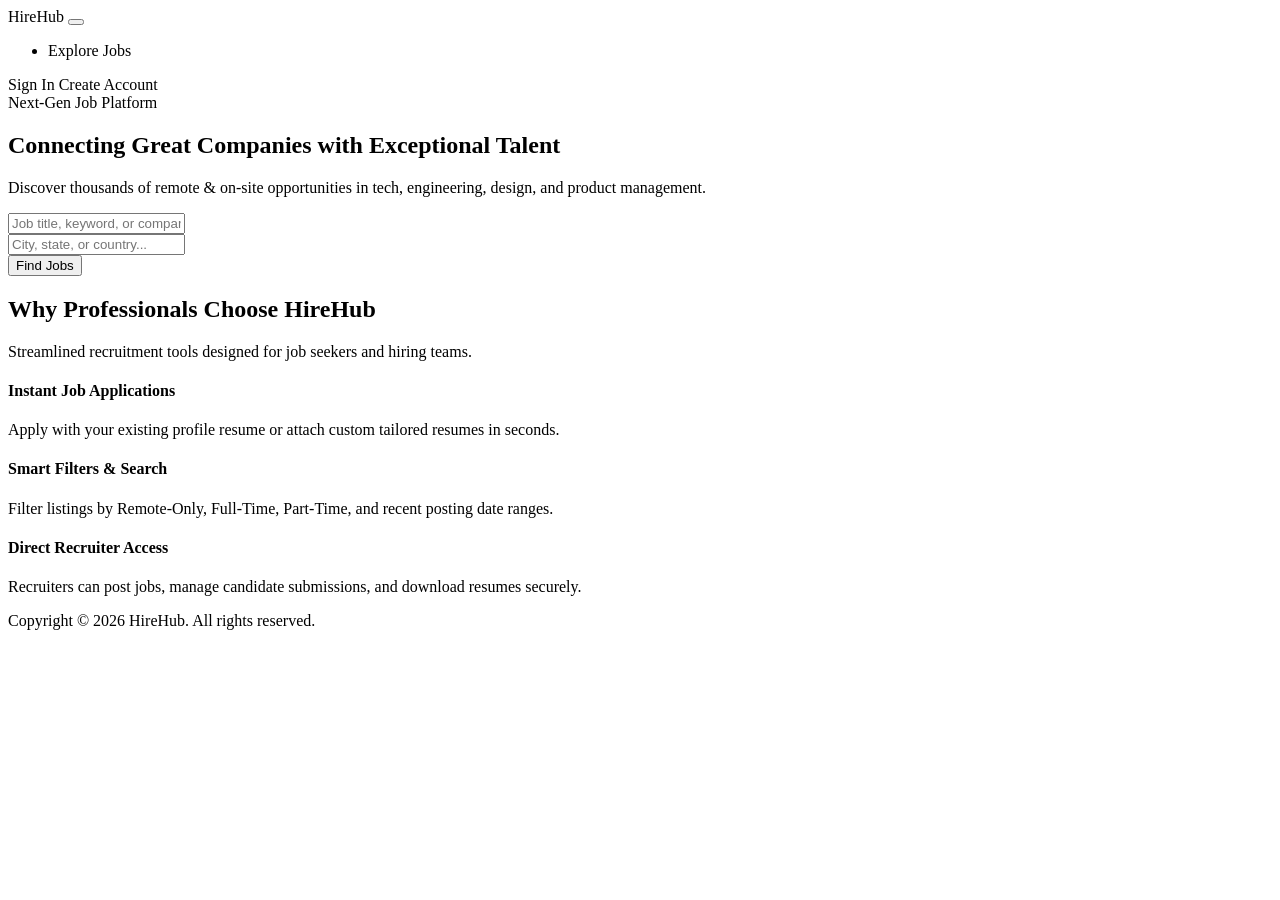
<file: src/main/resources/templates/index.html>
<!DOCTYPE html>
<html lang="en" xmlns:th="http://www.thymeleaf.org">
<head>
    <meta charset="UTF-8">
    <meta name="viewport" content="width=device-width, initial-scale=1">
    <title>HireHub - Connecting Top Talent with Industry Leaders</title>
    <link th:rel="stylesheet" th:href="@{/webjars/bootstrap/css/bootstrap.min.css}"/>
    <link th:rel="stylesheet" th:href="@{/webjars/font-awesome/css/all.css}"/>
    <link rel="stylesheet" type="text/css" th:href="@{/css/styles.css}"/>
</head>
<body class="bg-light">

<!-- Header Navbar -->
<header class="navbar navbar-expand-lg navbar-dark bg-dark sticky-top">
    <div class="container">
        <a class="navbar-brand fw-bold fs-4 d-flex align-items-center gap-2" th:href="@{/}">
            <i class="fa-solid fa-briefcase text-primary fs-3"></i>
            <span>Hire<span class="logo_com">Hub</span></span>
        </a>
        <button class="navbar-toggler" type="button" data-bs-toggle="collapse" data-bs-target="#navContent">
            <span class="navbar-toggler-icon"></span>
        </button>
        <div class="collapse navbar-collapse" id="navContent">
            <ul class="navbar-nav me-auto mb-2 mb-lg-0 ms-lg-4">
                <li class="nav-item">
                    <a class="nav-link active" th:href="@{/global-search/}"><i class="fa-solid fa-magnifying-glass"></i> Explore Jobs</a>
                </li>
            </ul>
            <div class="d-flex align-items-center gap-2">
                <a th:href="@{/login}" class="btn btn-outline-light btn-sm px-3 fw-semibold">Sign In</a>
                <a th:href="@{/register}" class="btn btn-primary btn-sm px-3 fw-semibold">Create Account</a>
            </div>
        </div>
    </div>
</header>

<!-- Hero Section -->
<section class="hero-section text-center text-white py-5">
    <div class="container py-4">
        <div class="row justify-content-center">
            <div class="col-lg-8">
                <span class="badge bg-primary-subtle text-primary fw-bold px-3 py-2 rounded-pill mb-3 text-uppercase fs-7">
                    <i class="fa-solid fa-sparkles me-1"></i> Next-Gen Job Platform
                </span>
                <h1 class="hero-title mb-3">Connecting Great Companies with Exceptional Talent</h1>
                <p class="hero-subtitle">Discover thousands of remote & on-site opportunities in tech, engineering, design, and product management.</p>
            </div>
        </div>

        <!-- Global Search Bar -->
        <div class="row justify-content-center mt-3">
            <div class="col-lg-10">
                <div class="card border-0 shadow-lg p-2 rounded-4 bg-white text-dark">
                    <form th:action="@{/global-search/}" method="get">
                        <div class="row g-2 align-items-center">
                            <div class="col-md-5">
                                <div class="input-group">
                                    <span class="input-group-text bg-transparent border-0 text-muted fs-5"><i class="fa-solid fa-magnifying-glass"></i></span>
                                    <input type="text" class="form-control border-0 shadow-none ps-0" placeholder="Job title, keyword, or company..." name="job" th:value="${job}"/>
                                </div>
                            </div>
                            <div class="col-md-4 border-start border-light-subtle">
                                <div class="input-group">
                                    <span class="input-group-text bg-transparent border-0 text-muted fs-5"><i class="fa-solid fa-location-dot"></i></span>
                                    <input type="text" class="form-control border-0 shadow-none ps-0" placeholder="City, state, or country..." name="location" th:value="${location}"/>
                                </div>
                            </div>
                            <div class="col-md-3">
                                <button type="submit" class="btn btn-primary w-100 py-2.5 fw-bold rounded-3">
                                    <i class="fa-solid fa-search me-1"></i> Find Jobs
                                </button>
                            </div>
                        </div>
                    </form>
                </div>
            </div>
        </div>
    </div>
</section>

<!-- Features Section -->
<section class="py-5 bg-white">
    <div class="container py-4">
        <div class="text-center mb-5">
            <h2 class="fw-bold fs-2 text-dark">Why Professionals Choose HireHub</h2>
            <p class="text-muted fs-6">Streamlined recruitment tools designed for job seekers and hiring teams.</p>
        </div>

        <div class="row g-4">
            <div class="col-md-4">
                <div class="card h-100 border-0 bg-light p-4 rounded-4 shadow-sm text-center">
                    <div class="stat-icon mx-auto mb-3">
                        <i class="fa-solid fa-bolt fs-4 text-primary"></i>
                    </div>
                    <h4 class="fw-bold fs-5 mb-2">Instant Job Applications</h4>
                    <p class="text-muted small mb-0">Apply with your existing profile resume or attach custom tailored resumes in seconds.</p>
                </div>
            </div>
            <div class="col-md-4">
                <div class="card h-100 border-0 bg-light p-4 rounded-4 shadow-sm text-center">
                    <div class="stat-icon mx-auto mb-3">
                        <i class="fa-solid fa-filter fs-4 text-primary"></i>
                    </div>
                    <h4 class="fw-bold fs-5 mb-2">Smart Filters & Search</h4>
                    <p class="text-muted small mb-0">Filter listings by Remote-Only, Full-Time, Part-Time, and recent posting date ranges.</p>
                </div>
            </div>
            <div class="col-md-4">
                <div class="card h-100 border-0 bg-light p-4 rounded-4 shadow-sm text-center">
                    <div class="stat-icon mx-auto mb-3">
                        <i class="fa-solid fa-building-user fs-4 text-primary"></i>
                    </div>
                    <h4 class="fw-bold fs-5 mb-2">Direct Recruiter Access</h4>
                    <p class="text-muted small mb-0">Recruiters can post jobs, manage candidate submissions, and download resumes securely.</p>
                </div>
            </div>
        </div>
    </div>
</section>

<!-- Footer -->
<footer class="bg-dark text-white py-4 border-top border-secondary">
    <div class="container text-center">
        <p class="mb-0 small text-muted">Copyright &copy; 2026 HireHub. All rights reserved.</p>
    </div>
</footer>

<script type="text/javascript" th:src="@{/webjars/jquery/jquery.min.js}"></script>
<script type="text/javascript" th:src="@{/webjars/bootstrap/js/bootstrap.bundle.min.js}"></script>
</body>
</html>
</file>
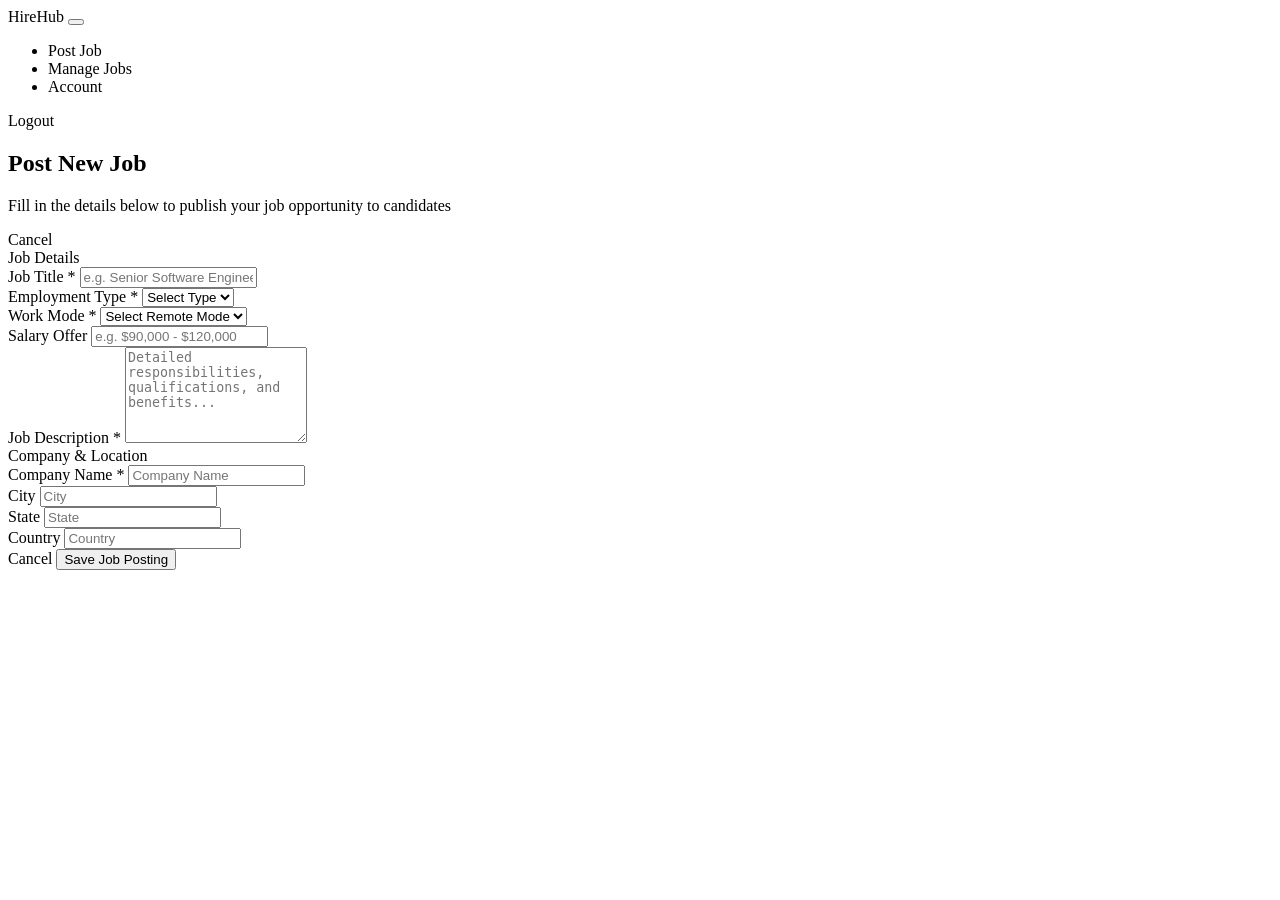
<file: src/main/resources/templates/add-jobs.html>
<!DOCTYPE html>
<html xmlns="http://www.w3.org/1999/xhtml" xmlns:th="http://www.thymeleaf.org" xmlns:sec="http://www.thymeleaf.org/extras/spring-security">
<head>
    <meta charset="UTF-8"/>
    <meta name="viewport" content="width=device-width, initial-scale=1"/>
    <title>Post / Edit Job - HireHub</title>
    <link th:rel="stylesheet" type="text/css" th:href="@{/summernote/summernote-lite.min.css}"/>
    <link th:rel="stylesheet" th:href="@{/webjars/bootstrap/css/bootstrap.min.css}"/>
    <link th:rel="stylesheet" th:href="@{/webjars/font-awesome/css/all.css}"/>
    <link rel="stylesheet" type="text/css" th:href="@{/css/styles.css}"/>
</head>

<body class="bg-light">
<!-- Navbar -->
<header class="navbar navbar-expand-lg navbar-dark sticky-top">
    <div class="container-fluid px-4">
        <a class="navbar-brand fw-bold fs-4 d-flex align-items-center gap-2" th:href="@{/dashboard/}">
            <i class="fa-solid fa-briefcase text-primary fs-3"></i>
            <span>Hire<span class="logo_com">Hub</span></span>
        </a>
        <button class="navbar-toggler" type="button" data-bs-toggle="collapse" data-bs-target="#navbarToggler">
            <span class="navbar-toggler-icon"></span>
        </button>

        <div class="collapse navbar-collapse" id="navbarToggler">
            <ul class="navbar-nav m-auto my-2 my-lg-0">
                <li class="nav-item active" sec:authorize="hasAuthority('Recruiter')">
                    <a class="nav-link" th:href="@{/dashboard/add}"><i class="fa-solid fa-plus-circle me-1"></i> Post Job</a>
                </li>
                <li class="nav-item" sec:authorize="hasAuthority('Recruiter')">
                    <a class="nav-link" th:href="@{/dashboard/}"><i class="fa-solid fa-list-check me-1"></i> Manage Jobs</a>
                </li>
                <li class="nav-item" sec:authorize="hasAuthority('Recruiter')">
                    <a class="nav-link" th:href="@{/recruiter-profile/}"><i class="fa-solid fa-building me-1"></i> Account</a>
                </li>
            </ul>

            <div class="d-flex align-items-center gap-3">
                <a th:href="@{/logout}" class="myBtn-light text-decoration-none">
                    <i class="fa-solid fa-right-from-bracket me-1"></i> Logout
                </a>
            </div>
        </div>
    </div>
</header>

<div class="container py-5">
    <div class="row justify-content-center">
        <div class="col-lg-9">
            <div class="card border-0 shadow-sm p-4 p-md-5 rounded-4 bg-white">
                <div class="d-flex align-items-center justify-content-between mb-4 pb-3 border-bottom">
                    <div>
                        <h2 class="fw-bold fs-3 text-dark mb-1">
                            <i class="fa-solid fa-pen-to-square text-primary me-2"></i>
                            <span th:text="${jobPostActivity.jobPostId != null ? 'Edit Job Posting' : 'Post a New Job'}">Post New Job</span>
                        </h2>
                        <p class="text-muted small mb-0">Fill in the details below to publish your job opportunity to candidates</p>
                    </div>
                    <a th:href="@{/dashboard/}" class="btn btn-outline-secondary btn-sm px-3 fw-semibold">Cancel</a>
                </div>

                <form id="job-main-form" th:action="@{/dashboard/addNew}" th:object="${jobPostActivity}" method="post">
                    <input hidden type="text" th:field="*{jobPostId}"/>
                    <input hidden type="text" th:field="*{jobLocationId.Id}"/>
                    <input hidden type="text" th:field="*{jobCompanyId.Id}"/>

                    <!-- Job Details -->
                    <div class="mb-4">
                        <label class="font_sub_heading_color mb-2">Job Details</label>
                        <div class="mb-3">
                            <label class="form-label small fw-bold text-dark">Job Title *</label>
                            <input id="title" type="text" th:field="*{jobTitle}" class="form-control" placeholder="e.g. Senior Software Engineer" required/>
                        </div>

                        <div class="row g-3">
                            <div class="col-md-4">
                                <label class="form-label small fw-bold text-dark">Employment Type *</label>
                                <select id="type" th:field="*{jobType}" class="form-select" required>
                                    <option value="">Select Type</option>
                                    <option th:value="Full-time">Full-time</option>
                                    <option th:value="Part-time">Part-time</option>
                                    <option th:value="Freelance">Freelance</option>
                                    <option th:value="Internship">Internship</option>
                                </select>
                            </div>
                            <div class="col-md-4">
                                <label class="form-label small fw-bold text-dark">Work Mode *</label>
                                <select id="remote" th:field="*{remote}" class="form-select" required>
                                    <option value="">Select Remote Mode</option>
                                    <option th:value="Remote-Only">Remote-Only</option>
                                    <option th:value="Office-Only">Office-Only</option>
                                    <option th:value="Partial-Remote">Partial-Remote</option>
                                </select>
                            </div>
                            <div class="col-md-4">
                                <label class="form-label small fw-bold text-dark">Salary Offer</label>
                                <input id="salary" th:field="*{salary}" type="text" class="form-control" placeholder="e.g. $90,000 - $120,000"/>
                            </div>
                        </div>
                    </div>

                    <!-- Job Description -->
                    <div class="mb-4">
                        <label class="font_sub_heading_color mb-2">Job Description *</label>
                        <textarea rows="6" id="content" placeholder="Detailed responsibilities, qualifications, and benefits..."
                                  class="form-control" th:field="*{descriptionOfJob}" autocomplete="off" required></textarea>
                    </div>

                    <!-- Company & Location -->
                    <div class="mb-4">
                        <label class="font_sub_heading_color mb-2">Company & Location</label>
                        <div class="mb-3">
                            <label class="form-label small fw-bold text-dark">Company Name *</label>
                            <input id="companyName" th:field="*{jobCompanyId.name}" type="text" class="form-control" placeholder="Company Name" required/>
                        </div>

                        <div class="row g-3">
                            <div class="col-md-4">
                                <label class="form-label small fw-bold text-dark">City</label>
                                <input th:field="*{jobLocationId.city}" id="city" type="text" class="form-control" placeholder="City"/>
                            </div>
                            <div class="col-md-4">
                                <label class="form-label small fw-bold text-dark">State</label>
                                <input id="state" th:field="*{jobLocationId.state}" type="text" class="form-control" placeholder="State"/>
                            </div>
                            <div class="col-md-4">
                                <label class="form-label small fw-bold text-dark">Country</label>
                                <input id="country" th:field="*{jobLocationId.country}" type="text" class="form-control" placeholder="Country"/>
                            </div>
                        </div>
                    </div>

                    <div class="d-flex justify-content-end gap-3 pt-3 border-top">
                        <a th:href="@{/dashboard/}" class="btn btn-light border px-4 fw-semibold">Cancel</a>
                        <button type="submit" name="submit" class="btn btn-primary px-5 py-2.5 fw-bold shadow-sm">
                            <i class="fa-solid fa-floppy-disk me-2"></i> Save Job Posting
                        </button>
                    </div>
                </form>
            </div>
        </div>
    </div>
</div>

<script type="text/javascript" th:src="@{/webjars/jquery/jquery.min.js}"></script>
<script type="text/javascript" th:src="@{/webjars/bootstrap/js/bootstrap.bundle.min.js}"></script>
<script type="text/javascript" th:src="@{/summernote/summernote-lite.min.js}"></script>
<script type="text/javascript" th:src="@{/js/main.js}"></script>
<script>
    $(document).ready(function() {
        $('#content').summernote({
            height: 180,
            placeholder: 'Write the job responsibilities, skills, and qualifications here...'
        });
    });
</script>
</body>
</html>
</file>
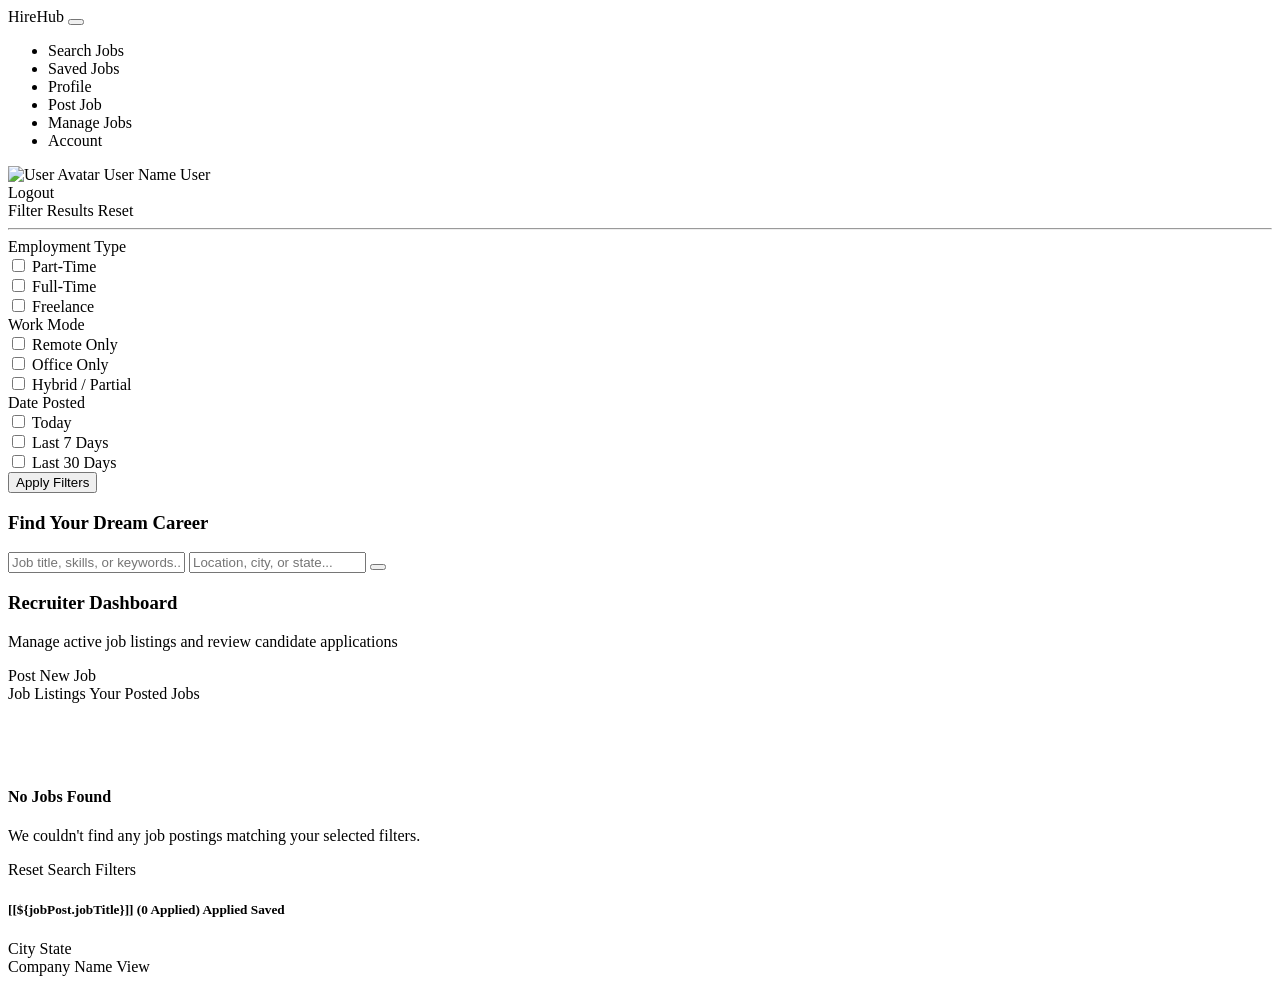
<file: src/main/resources/templates/dashboard.html>
<!DOCTYPE html>
<html xmlns="http://www.w3.org/1999/xhtml"
      xmlns:th="http://www.thymeleaf.org"
      xmlns:sec="http://www.thymeleaf.org/extras/spring-security">
<head>
    <meta charset="UTF-8"/>
    <meta name="viewport" content="width=device-width, initial-scale=1"/>
    <title>Dashboard - HireHub</title>
    <link th:rel="stylesheet" th:href="@{/webjars/bootstrap/css/bootstrap.min.css}"/>
    <link th:rel="stylesheet" th:href="@{/webjars/font-awesome/css/all.css}"/>
    <link rel="stylesheet" type="text/css" th:href="@{/css/styles.css}"/>
</head>

<body class="bg-light">
<!-- Navbar -->
<header class="navbar navbar-expand-lg navbar-dark sticky-top">
    <div class="container-fluid px-4">
        <a class="navbar-brand fw-bold fs-4 d-flex align-items-center gap-2" th:href="@{/dashboard/}">
            <i class="fa-solid fa-briefcase text-primary fs-3"></i>
            <span>Hire<span class="logo_com">Hub</span></span>
        </a>
        <button class="navbar-toggler" type="button" data-bs-toggle="collapse" data-bs-target="#navbarToggler">
            <span class="navbar-toggler-icon"></span>
        </button>

        <div class="collapse navbar-collapse" id="navbarToggler">
            <ul class="navbar-nav m-auto my-2 my-lg-0">
                <li class="nav-item active" sec:authorize="hasAuthority('Job Seeker')">
                    <a class="nav-link" th:href="@{/dashboard/}"><i class="fa-solid fa-magnifying-glass me-1"></i> Search Jobs</a>
                </li>
                <li class="nav-item" sec:authorize="hasAuthority('Job Seeker')">
                    <a class="nav-link" th:href="@{/saved-jobs/}"><i class="fa-solid fa-bookmark me-1"></i> Saved Jobs</a>
                </li>
                <li class="nav-item" sec:authorize="hasAuthority('Job Seeker')">
                    <a class="nav-link" th:href="@{/job-seeker-profile/}"><i class="fa-solid fa-user-pen me-1"></i> Profile</a>
                </li>

                <li class="nav-item" sec:authorize="hasAuthority('Recruiter')">
                    <a class="nav-link" th:href="@{/dashboard/add}"><i class="fa-solid fa-plus-circle me-1"></i> Post Job</a>
                </li>
                <li class="nav-item active" sec:authorize="hasAuthority('Recruiter')">
                    <a class="nav-link" th:href="@{/dashboard/}"><i class="fa-solid fa-list-check me-1"></i> Manage Jobs</a>
                </li>
                <li class="nav-item" sec:authorize="hasAuthority('Recruiter')">
                    <a class="nav-link" th:href="@{/recruiter-profile/}"><i class="fa-solid fa-building me-1"></i> Account</a>
                </li>
            </ul>

            <div class="d-flex align-items-center gap-3">
                <div class="d-flex align-items-center gap-2 text-white">
                    <img class="rounded-circle border border-2 border-primary" height="40" width="40"
                         th:if="${user != null && user.photosImagePath != null}"
                         th:src="@{${user?.photosImagePath}}" alt="User Avatar"/>
                    <span class="fw-semibold small" th:if="${user != null && user.firstName != null && user.lastName != null}"
                          th:text="${user.firstName + ' ' + user.lastName}">User Name</span>
                    <span class="fw-semibold small" th:unless="${user != null && user.firstName != null && user.lastName != null}"
                          th:text="${username}">User</span>
                </div>
                <a th:href="@{/logout}" class="myBtn-light text-decoration-none">
                    <i class="fa-solid fa-right-from-bracket me-1"></i> Logout
                </a>
            </div>
        </div>
    </div>
</header>

<section class="section">
    <!-- Sidebar Filters (Job Seeker) -->
    <div class="sidenav" sec:authorize="hasAuthority('Job Seeker')">
        <div class="d-flex justify-content-between align-items-center mb-3">
            <label class="color-dull mb-0"><i class="fa-solid fa-filter me-1"></i> Filter Results</label>
            <a th:href="@{/dashboard/}" class="text-xs text-primary-light text-decoration-none fw-semibold small">Reset</a>
        </div>
        <hr class="border-secondary opacity-25 my-2"/>

        <form id="myForm" th:action="@{/dashboard/}" method="get">
            <!-- Employment Type -->
            <div class="form-group">
                <label class="color-dull">Employment Type</label>
                <div class="form-check">
                    <input class="form-check-input" type="checkbox" th:checked="${partTime}" id="Part-time" name="partTime" th:value="Part-Time"/>
                    <label class="form-check-label" for="Part-time">Part-Time</label>
                </div>
                <div class="form-check">
                    <input class="form-check-input" type="checkbox" id="full-time" th:checked="${fullTime}" name="fullTime" th:value="Full-Time"/>
                    <label class="form-check-label" for="full-time">Full-Time</label>
                </div>
                <div class="form-check">
                    <input class="form-check-input" type="checkbox" id="freelance" th:checked="${freelance}" name="freelance" th:value="Freelance"/>
                    <label class="form-check-label" for="freelance">Freelance</label>
                </div>
            </div>

            <!-- Remote Mode -->
            <div class="form-group mt-4">
                <label class="color-dull">Work Mode</label>
                <div class="form-check">
                    <input class="form-check-input" type="checkbox" id="remote-only" th:value="Remote-Only" name="remoteOnly" th:checked="${remoteOnly}"/>
                    <label class="form-check-label" for="remote-only">Remote Only</label>
                </div>
                <div class="form-check">
                    <input class="form-check-input" type="checkbox" id="Office-Only" th:value="Office-Only" name="officeOnly" th:checked="${officeOnly}"/>
                    <label class="form-check-label" for="Office-Only">Office Only</label>
                </div>
                <div class="form-check">
                    <input class="form-check-input" type="checkbox" id="partial-remote" th:value="Partial-Remote" name="partialRemote" th:checked="${partialRemote}"/>
                    <label class="form-check-label" for="partial-remote">Hybrid / Partial</label>
                </div>
            </div>

            <!-- Date Range -->
            <div class="form-group mt-4">
                <label class="color-dull">Date Posted</label>
                <div class="form-check">
                    <input class="form-check-input" type="checkbox" id="today" name="today" th:checked="${today}"/>
                    <label class="form-check-label" for="today">Today</label>
                </div>
                <div class="form-check">
                    <input class="form-check-input" type="checkbox" id="7days" name="days7" th:checked="${days7}"/>
                    <label class="form-check-label" for="7days">Last 7 Days</label>
                </div>
                <div class="form-check">
                    <input class="form-check-input" type="checkbox" id="30days" name="days30" th:checked="${days30}"/>
                    <label class="form-check-label" for="30days">Last 30 Days</label>
                </div>
            </div>

            <button type="submit" class="btn btn-primary btn-sm w-100 mt-4 fw-bold shadow-sm">
                <i class="fa-solid fa-check me-1"></i> Apply Filters
            </button>

            <input id="hidJob" name="job" th:value="${job}" hidden/>
            <input id="hidLoc" name="location" th:value="${location}" hidden/>
        </form>
    </div>

    <!-- Main Content Area -->
    <article class="p-4">
        <!-- Job Seeker Search Header -->
        <div class="box mb-4" sec:authorize="hasAuthority('Job Seeker')">
            <div class="d-flex align-items-center justify-content-between mb-3">
                <h1 class="primary-title mb-0">Find Your Dream Career</h1>
            </div>
            <div class="inner">
                <input id="job" class="form-control" type="text" placeholder="Job title, skills, or keywords..." name="job" th:value="${job}"/>
                <input id="loc" class="form-control" type="text" placeholder="Location, city, or state..." name="location" th:value="${location}"/>
                <button class="btn btn-primary" type="submit" form="myForm"><i class="fa-solid fa-magnifying-glass"></i></button>
            </div>
        </div>

        <!-- Recruiter Dashboard Header -->
        <div class="box mb-4" sec:authorize="hasAuthority('Recruiter')">
            <div class="d-flex flex-wrap align-items-center justify-content-between gap-3">
                <div>
                    <h1 class="primary-title mb-1">Recruiter Dashboard</h1>
                    <p class="text-muted small mb-0">Manage active job listings and review candidate applications</p>
                </div>
                <a th:href="@{/dashboard/add}" class="btn btn-primary fw-bold px-4 py-2 shadow-sm rounded-3">
                    <i class="fa-solid fa-plus me-1"></i> Post New Job
                </a>
            </div>
        </div>

        <!-- Results Box -->
        <div class="box">
            <div class="d-flex align-items-center justify-content-between mb-3">
                <label class="large-label mb-0" sec:authorize="hasAuthority('Job Seeker')">Job Listings</label>
                <label class="large-label mb-0" sec:authorize="hasAuthority('Recruiter')">Your Posted Jobs</label>
            </div>

            <!-- Empty Search Results -->
            <div th:if="${#lists.isEmpty(jobPost)}" class="text-center py-5">
                <div class="stat-icon bg-light text-muted mx-auto mb-3" style="width:64px; height:64px; font-size:1.8rem;">
                    <i class="fa-solid fa-folder-open"></i>
                </div>
                <h4 class="fw-bold text-dark fs-5 mb-1">No Jobs Found</h4>
                <p class="text-muted small mb-3">We couldn't find any job postings matching your selected filters.</p>
                <a th:href="@{/dashboard/}" class="btn btn-outline-primary btn-sm px-4 fw-semibold">Reset Search Filters</a>
            </div>

            <!-- Job Cards Grid -->
            <div th:unless="${#lists.isEmpty(jobPost)}">
                <th:block th:each="jobPost:${jobPost}">
                    <div class="job-row">
                        <div class="row align-items-center g-3">
                            <div class="col-md-5">
                                <a th:href="@{/job-details-apply/{id}(id=${jobPost.jobPostId})}" class="text-decoration-none">
                                    <h5 class="job-title mb-1 d-inline-flex align-items-center flex-wrap gap-1">
                                        [[${jobPost.jobTitle}]]
                                        <span class="title-span bg-primary-subtle text-primary" sec:authorize="hasAuthority('Recruiter')"
                                              th:text="'(' + ${jobPost.totalCandidates} + ' Applied)'">(0 Applied)</span>
                                        <span class="badge badge-remote" sec:authorize="hasAuthority('Job Seeker')"
                                              th:if="${jobPost.isActive == true}"><i class="fa-solid fa-check me-1"></i>Applied</span>
                                        <span class="badge badge-type" sec:authorize="hasAuthority('Job Seeker')"
                                              th:if="${jobPost.isSaved == true}"><i class="fa-solid fa-bookmark me-1"></i>Saved</span>
                                    </h5>
                                </a>
                            </div>
                            <div class="col-md-3 text-start text-md-center">
                                <span class="text-muted small fw-medium">
                                    <i class="fa-solid fa-location-dot text-danger me-1"></i>
                                    <span th:text="${jobPost.jobLocationId != null ? (jobPost.jobLocationId.city + ', ' + jobPost.jobLocationId.state) : 'Not specified'}">City State</span>
                                </span>
                            </div>
                            <div class="col-md-4 text-start text-md-end">
                                <span class="badge bg-light text-dark border px-3 py-2 fw-semibold">
                                    <i class="fa-solid fa-building text-primary me-1"></i>
                                    <span th:text="${jobPost.jobCompanyId != null ? jobPost.jobCompanyId.name : 'Company'}">Company Name</span>
                                </span>
                                <a th:href="@{/job-details-apply/{id}(id=${jobPost.jobPostId})}" class="btn btn-sm btn-outline-primary ms-2 px-3 fw-semibold">
                                    View <i class="fa-solid fa-arrow-right ms-1"></i>
                                </a>
                            </div>
                        </div>
                    </div>
                </th:block>
            </div>
        </div>
    </article>
</section>

<script type="text/javascript" th:src="@{/webjars/jquery/jquery.min.js}"></script>
<script type="text/javascript" th:src="@{/webjars/bootstrap/js/bootstrap.bundle.min.js}"></script>
<script type="text/javascript" th:src="@{/js/main.js}"></script>
<script>
    $('#job, #loc').on('input change keyup', function() {
      $('#hidJob').val($('#job').val());
      $('#hidLoc').val($('#loc').val());
    });
    $('#myForm').on('submit', function() {
      $('#hidJob').val($('#job').val());
      $('#hidLoc').val($('#loc').val());
    });
</script>
</body>
</html>
</file>
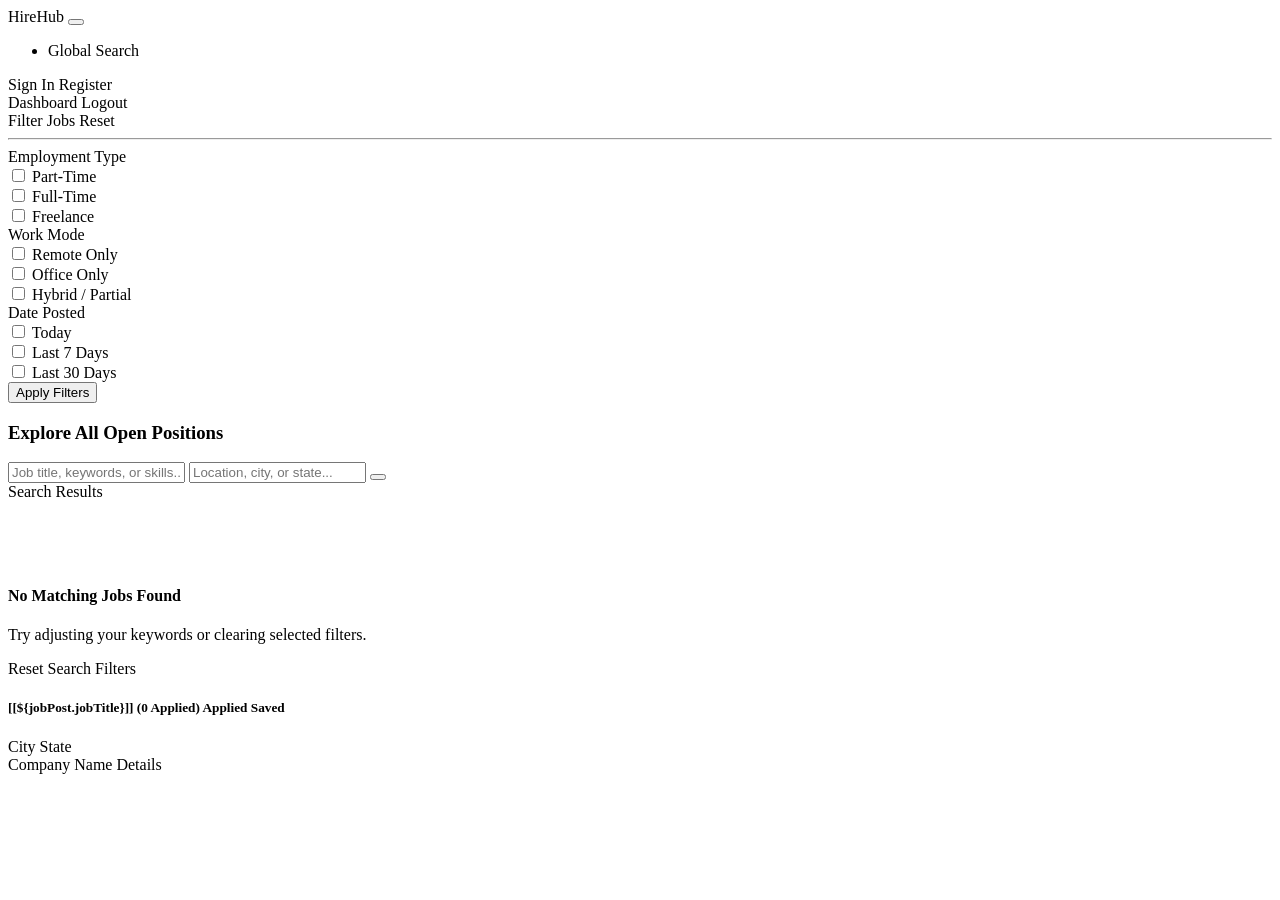
<file: src/main/resources/templates/global-search.html>
<!DOCTYPE html>
<html xmlns="http://www.w3.org/1999/xhtml"
      xmlns:th="http://www.thymeleaf.org"
      xmlns:sec="http://www.thymeleaf.org/extras/spring-security">
<head>
    <meta charset="UTF-8"/>
    <meta name="viewport" content="width=device-width, initial-scale=1"/>
    <title>Job Search - HireHub</title>
    <link th:rel="stylesheet" th:href="@{/webjars/bootstrap/css/bootstrap.min.css}"/>
    <link th:rel="stylesheet" th:href="@{/webjars/font-awesome/css/all.css}"/>
    <link rel="stylesheet" type="text/css" th:href="@{/css/styles.css}"/>
</head>

<body class="bg-light">
<!-- Navbar -->
<header class="navbar navbar-expand-lg navbar-dark sticky-top">
    <div class="container-fluid px-4">
        <a class="navbar-brand fw-bold fs-4 d-flex align-items-center gap-2" th:href="@{/}">
            <i class="fa-solid fa-briefcase text-primary fs-3"></i>
            <span>Hire<span class="logo_com">Hub</span></span>
        </a>
        <button class="navbar-toggler" type="button" data-bs-toggle="collapse" data-bs-target="#navbarToggler">
            <span class="navbar-toggler-icon"></span>
        </button>

        <div class="collapse navbar-collapse" id="navbarToggler">
            <ul class="navbar-nav m-auto my-2 my-lg-0">
                <li class="nav-item active">
                    <a class="nav-link" th:href="@{/global-search/}"><i class="fa-solid fa-magnifying-glass me-1"></i> Global Search</a>
                </li>
            </ul>

            <div class="d-flex align-items-center gap-2" sec:authorize="!isAuthenticated()">
                <a th:href="@{/login}" class="btn btn-outline-light btn-sm px-3 fw-semibold">Sign In</a>
                <a th:href="@{/register}" class="btn btn-primary btn-sm px-3 fw-semibold">Register</a>
            </div>

            <div class="d-flex align-items-center gap-3" sec:authorize="isAuthenticated()">
                <a th:href="@{/dashboard/}" class="btn btn-outline-light btn-sm px-3 fw-semibold"><i class="fa-solid fa-gauge me-1"></i> Dashboard</a>
                <a th:href="@{/logout}" class="myBtn-light text-decoration-none">Logout</a>
            </div>
        </div>
    </div>
</header>

<section class="section">
    <!-- Sidebar Filters -->
    <div class="sidenav">
        <div class="d-flex justify-content-between align-items-center mb-3">
            <label class="color-dull mb-0"><i class="fa-solid fa-filter me-1"></i> Filter Jobs</label>
            <a th:href="@{/global-search/}" class="text-xs text-primary-light text-decoration-none fw-semibold small">Reset</a>
        </div>
        <hr class="border-secondary opacity-25 my-2"/>

        <form id="myForm" th:action="@{/global-search/}" method="get">
            <!-- Employment Type -->
            <div class="form-group">
                <label class="color-dull">Employment Type</label>
                <div class="form-check">
                    <input class="form-check-input" type="checkbox" th:checked="${partTime}" id="part-time" name="partTime" th:value="Part-Time"/>
                    <label class="form-check-label" for="part-time">Part-Time</label>
                </div>
                <div class="form-check">
                    <input class="form-check-input" type="checkbox" id="full-time" th:checked="${fullTime}" name="fullTime" th:value="Full-Time"/>
                    <label class="form-check-label" for="full-time">Full-Time</label>
                </div>
                <div class="form-check">
                    <input class="form-check-input" type="checkbox" id="freelance" th:checked="${freelance}" name="freelance" th:value="Freelance"/>
                    <label class="form-check-label" for="freelance">Freelance</label>
                </div>
            </div>

            <!-- Remote Mode -->
            <div class="form-group mt-4">
                <label class="color-dull">Work Mode</label>
                <div class="form-check">
                    <input class="form-check-input" type="checkbox" id="remote-only" th:value="Remote-Only" name="remoteOnly" th:checked="${remoteOnly}"/>
                    <label class="form-check-label" for="remote-only">Remote Only</label>
                </div>
                <div class="form-check">
                    <input class="form-check-input" type="checkbox" id="Office-Only" th:value="Office-Only" name="officeOnly" th:checked="${officeOnly}"/>
                    <label class="form-check-label" for="Office-Only">Office Only</label>
                </div>
                <div class="form-check">
                    <input class="form-check-input" type="checkbox" id="partial-remote" th:value="Partial-Remote" name="partialRemote" th:checked="${partialRemote}"/>
                    <label class="form-check-label" for="partial-remote">Hybrid / Partial</label>
                </div>
            </div>

            <!-- Date Range -->
            <div class="form-group mt-4">
                <label class="color-dull">Date Posted</label>
                <div class="form-check">
                    <input class="form-check-input" type="checkbox" id="today" name="today" th:checked="${today}"/>
                    <label class="form-check-label" for="today">Today</label>
                </div>
                <div class="form-check">
                    <input class="form-check-input" type="checkbox" id="7days" name="days7" th:checked="${days7}"/>
                    <label class="form-check-label" for="7days">Last 7 Days</label>
                </div>
                <div class="form-check">
                    <input class="form-check-input" type="checkbox" id="30days" name="days30" th:checked="${days30}"/>
                    <label class="form-check-label" for="30days">Last 30 Days</label>
                </div>
            </div>

            <button type="submit" class="btn btn-primary btn-sm w-100 mt-4 fw-bold shadow-sm">
                <i class="fa-solid fa-check me-1"></i> Apply Filters
            </button>

            <input id="hidJob" name="job" th:value="${job}" hidden/>
            <input id="hidLoc" name="location" th:value="${location}" hidden/>
        </form>
    </div>

    <!-- Main Search Area -->
    <article class="p-4">
        <div class="box mb-4">
            <h1 class="primary-title mb-3">Explore All Open Positions</h1>
            <div class="inner">
                <input id="job" class="form-control" type="text" placeholder="Job title, keywords, or skills..." name="job" th:value="${job}"/>
                <input id="loc" class="form-control" type="text" placeholder="Location, city, or state..." name="location" th:value="${location}"/>
                <button class="btn btn-primary" type="submit" form="myForm"><i class="fa-solid fa-magnifying-glass"></i></button>
            </div>
        </div>

        <div class="box">
            <div class="d-flex align-items-center justify-content-between mb-3">
                <label class="large-label mb-0">Search Results</label>
            </div>

            <!-- Empty Search Results -->
            <div th:if="${#lists.isEmpty(jobPost)}" class="text-center py-5">
                <div class="stat-icon bg-light text-muted mx-auto mb-3" style="width:64px; height:64px; font-size:1.8rem;">
                    <i class="fa-solid fa-folder-open"></i>
                </div>
                <h4 class="fw-bold text-dark fs-5 mb-1">No Matching Jobs Found</h4>
                <p class="text-muted small mb-3">Try adjusting your keywords or clearing selected filters.</p>
                <a th:href="@{/global-search/}" class="btn btn-outline-primary btn-sm px-4 fw-semibold">Reset Search Filters</a>
            </div>

            <!-- Job Cards Grid -->
            <div th:unless="${#lists.isEmpty(jobPost)}">
                <th:block th:each="jobPost:${jobPost}">
                    <div class="job-row">
                        <div class="row align-items-center g-3">
                            <div class="col-md-5">
                                <a th:href="@{/job-details-apply/{id}(id=${jobPost.jobPostId})}" class="text-decoration-none">
                                    <h5 class="job-title mb-1 d-inline-flex align-items-center flex-wrap gap-1">
                                        [[${jobPost.jobTitle}]]
                                        <span class="title-span bg-primary-subtle text-primary" sec:authorize="hasAuthority('Recruiter')"
                                              th:text="'(' + ${jobPost.totalCandidates} + ' Applied)'">(0 Applied)</span>
                                        <span class="badge badge-remote" sec:authorize="hasAuthority('Job Seeker')"
                                              th:if="${jobPost.isActive == true}"><i class="fa-solid fa-check me-1"></i>Applied</span>
                                        <span class="badge badge-type" sec:authorize="hasAuthority('Job Seeker')"
                                              th:if="${jobPost.isSaved == true}"><i class="fa-solid fa-bookmark me-1"></i>Saved</span>
                                    </h5>
                                </a>
                            </div>
                            <div class="col-md-3 text-start text-md-center">
                                <span class="text-muted small fw-medium">
                                    <i class="fa-solid fa-location-dot text-danger me-1"></i>
                                    <span th:text="${jobPost.jobLocationId != null ? (jobPost.jobLocationId.city + ', ' + jobPost.jobLocationId.state) : 'Not specified'}">City State</span>
                                </span>
                            </div>
                            <div class="col-md-4 text-start text-md-end">
                                <span class="badge bg-light text-dark border px-3 py-2 fw-semibold">
                                    <i class="fa-solid fa-building text-primary me-1"></i>
                                    <span th:text="${jobPost.jobCompanyId != null ? jobPost.jobCompanyId.name : 'Company'}">Company Name</span>
                                </span>
                                <a th:href="@{/job-details-apply/{id}(id=${jobPost.jobPostId})}" class="btn btn-sm btn-outline-primary ms-2 px-3 fw-semibold">
                                    Details <i class="fa-solid fa-arrow-right ms-1"></i>
                                </a>
                            </div>
                        </div>
                    </div>
                </th:block>
            </div>
        </div>
    </article>
</section>

<script type="text/javascript" th:src="@{/webjars/jquery/jquery.min.js}"></script>
<script type="text/javascript" th:src="@{/webjars/bootstrap/js/bootstrap.bundle.min.js}"></script>
<script type="text/javascript" th:src="@{/js/main.js}"></script>
<script>
    $('#job, #loc').on('input change keyup', function() {
      $('#hidJob').val($('#job').val());
      $('#hidLoc').val($('#loc').val());
    });
    $('#myForm').on('submit', function() {
      $('#hidJob').val($('#job').val());
      $('#hidLoc').val($('#loc').val());
    });
</script>
</body>
</html>
</file>
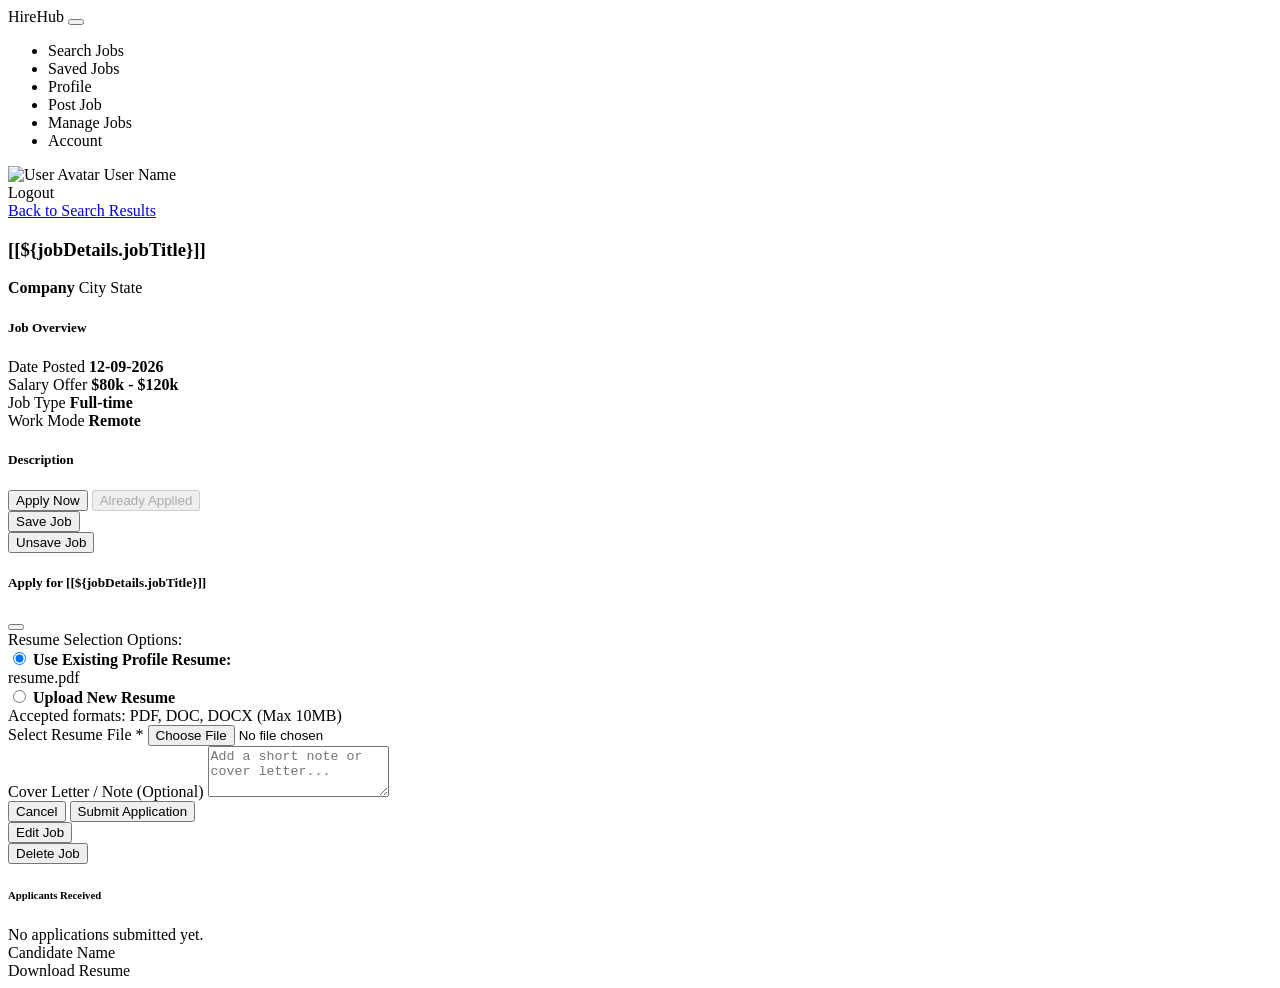
<file: src/main/resources/templates/job-details.html>
<!DOCTYPE html>
<html lang="en" xmlns="http://www.w3.org/1999/xhtml" xmlns:th="https://www.thymeleaf.org/" xmlns:sec="http://www.thymeleaf.org/extras/spring-security">
<head>
    <meta charset="UTF-8"/>
    <meta name="viewport" content="width=device-width, initial-scale=1"/>
    <title>Job Details - HireHub</title>
    <link th:rel="stylesheet" th:href="@{/webjars/bootstrap/css/bootstrap.min.css}"/>
    <link th:rel="stylesheet" th:href="@{/webjars/font-awesome/css/all.css}"/>
    <link rel="stylesheet" type="text/css" th:href="@{/css/styles.css}"/>
</head>

<body th:object="${jobDetails}" class="bg-light">
<!-- Navbar -->
<header class="navbar navbar-expand-lg navbar-dark sticky-top">
    <div class="container-fluid px-4">
        <a class="navbar-brand fw-bold fs-4 d-flex align-items-center gap-2" th:href="@{/dashboard/}">
            <i class="fa-solid fa-briefcase text-primary fs-3"></i>
            <span>Hire<span class="logo_com">Hub</span></span>
        </a>
        <button class="navbar-toggler" type="button" data-bs-toggle="collapse" data-bs-target="#navbarToggler">
            <span class="navbar-toggler-icon"></span>
        </button>

        <div class="collapse navbar-collapse" id="navbarToggler">
            <ul class="navbar-nav m-auto my-2 my-lg-0">
                <li class="nav-item" sec:authorize="hasAuthority('Job Seeker')">
                    <a class="nav-link" th:href="@{/dashboard/}"><i class="fa-solid fa-magnifying-glass me-1"></i> Search Jobs</a>
                </li>
                <li class="nav-item" sec:authorize="hasAuthority('Job Seeker')">
                    <a class="nav-link" th:href="@{/saved-jobs/}"><i class="fa-solid fa-bookmark me-1"></i> Saved Jobs</a>
                </li>
                <li class="nav-item" sec:authorize="hasAuthority('Job Seeker')">
                    <a class="nav-link" th:href="@{/job-seeker-profile/}"><i class="fa-solid fa-user-pen me-1"></i> Profile</a>
                </li>

                <li class="nav-item" sec:authorize="hasAuthority('Recruiter')">
                    <a class="nav-link" th:href="@{/dashboard/add}"><i class="fa-solid fa-plus-circle me-1"></i> Post Job</a>
                </li>
                <li class="nav-item active" sec:authorize="hasAuthority('Recruiter')">
                    <a class="nav-link" th:href="@{/dashboard/}"><i class="fa-solid fa-list-check me-1"></i> Manage Jobs</a>
                </li>
                <li class="nav-item" sec:authorize="hasAuthority('Recruiter')">
                    <a class="nav-link" th:href="@{/recruiter-profile/}"><i class="fa-solid fa-building me-1"></i> Account</a>
                </li>
            </ul>

            <div class="d-flex align-items-center gap-3">
                <div class="d-flex align-items-center gap-2 text-white">
                    <img class="rounded-circle border border-2 border-primary" height="40" width="40"
                         th:if="${user != null && user.photosImagePath != null}"
                         th:src="@{${user?.photosImagePath}}" alt="User Avatar"/>
                    <span class="fw-semibold small" th:if="${user != null && user.firstName != null && user.lastName != null}"
                          th:text="${user.firstName + ' ' + user.lastName}">User Name</span>
                </div>
                <a th:href="@{/logout}" class="myBtn-light text-decoration-none">
                    <i class="fa-solid fa-right-from-bracket me-1"></i> Logout
                </a>
            </div>
        </div>
    </div>
</header>

<section class="section">
    <article class="p-4">
        <!-- Navigation Back Link & Header -->
        <div class="box mb-4">
            <a class="text-decoration-none text-muted fw-semibold small mb-3 d-inline-block" id="back-link">
                <i class="fa-solid fa-arrow-left me-1"></i> Back to Search Results
            </a>
            <div class="row align-items-center g-3">
                <div class="col-md-8">
                    <h1 class="job-title display-6 fw-bold mb-2">[[${jobDetails.jobTitle}]]</h1>
                    <div class="d-flex flex-wrap align-items-center gap-3 text-muted small">
                        <span><i class="fa-solid fa-building text-primary me-1"></i> <strong th:text="${jobDetails.jobCompanyId != null ? jobDetails.jobCompanyId.name : 'Company'}">Company</strong></span>
                        <span><i class="fa-solid fa-location-dot text-danger me-1"></i> <span th:text="${jobDetails.jobLocationId != null ? (jobDetails.jobLocationId.city + ', ' + jobDetails.jobLocationId.state) : 'Location'}">City State</span></span>
                    </div>
                </div>
            </div>
        </div>

        <!-- Specifications Grid Card -->
        <div class="box mb-4">
            <h5 class="fw-bold mb-3"><i class="fa-solid fa-circle-info text-primary me-2"></i> Job Overview</h5>
            <div class="row g-3">
                <div class="col-md-3 col-6">
                    <div class="p-3 bg-light rounded-3 border">
                        <span class="text-muted small d-block mb-1"><i class="fa-solid fa-calendar me-1"></i> Date Posted</span>
                        <strong class="text-dark" th:text="${#dates.format(jobDetails.postedDate, 'dd-MM-yyyy')}">12-09-2026</strong>
                    </div>
                </div>
                <div class="col-md-3 col-6">
                    <div class="p-3 bg-light rounded-3 border">
                        <span class="text-muted small d-block mb-1"><i class="fa-solid fa-money-bill-wave me-1"></i> Salary Offer</span>
                        <strong class="text-dark" th:text="${jobDetails.salary}">$80k - $120k</strong>
                    </div>
                </div>
                <div class="col-md-3 col-6">
                    <div class="p-3 bg-light rounded-3 border">
                        <span class="text-muted small d-block mb-1"><i class="fa-solid fa-clock me-1"></i> Job Type</span>
                        <strong class="text-dark" th:text="${jobDetails.jobType}">Full-time</strong>
                    </div>
                </div>
                <div class="col-md-3 col-6">
                    <div class="p-3 bg-light rounded-3 border">
                        <span class="text-muted small d-block mb-1"><i class="fa-solid fa-house-laptop me-1"></i> Work Mode</span>
                        <strong class="text-dark" th:text="${jobDetails.remote}">Remote</strong>
                    </div>
                </div>
            </div>
        </div>

        <!-- Job Description Card -->
        <div class="box mb-4">
            <h5 class="fw-bold mb-3"><i class="fa-solid fa-file-lines text-primary me-2"></i> Description</h5>
            <div class="job-description-content" th:utext="${jobDetails.descriptionOfJob}"></div>

            <!-- Job Seeker Action Bar -->
            <div class="mt-4 pt-3 border-top" sec:authorize="hasAuthority('Job Seeker')">
                <div class="row g-3">
                    <div class="col-md-4 col-sm-6">
                        <button class="btn btn-primary btn-lg w-100 fw-bold shadow-sm" type="button" data-bs-toggle="modal" data-bs-target="#applyModal" th:if="${alreadyApplied == false}">
                            <i class="fa-solid fa-paper-plane me-2"></i> Apply Now
                        </button>
                        <button class="btn btn-secondary btn-lg w-100 fw-bold" disabled th:if="${alreadyApplied == true}">
                            <i class="fa-solid fa-circle-check me-2"></i> Already Applied
                        </button>
                    </div>
                    <div class="col-md-4 col-sm-6">
                        <form th:action="@{/job-details/save/{id}(id=${jobDetails.jobPostId})}" th:object="${applyJob}" method="post" th:if="${alreadySaved == false}">
                            <button class="btn btn-outline-primary btn-lg w-100 fw-bold" type="submit">
                                <i class="fa-solid fa-bookmark me-2"></i> Save Job
                            </button>
                        </form>
                        <form th:action="@{/job-details/unsave/{id}(id=${jobDetails.jobPostId})}" method="post" th:if="${alreadySaved == true}">
                            <button class="btn btn-outline-danger btn-lg w-100 fw-bold" type="submit">
                                <i class="fa-solid fa-bookmark-slash me-2"></i> Unsave Job
                            </button>
                        </form>
                    </div>
                </div>

                <!-- Apply Modal -->
                <div class="modal fade" id="applyModal" tabindex="-1" aria-labelledby="applyModalLabel" aria-hidden="true" th:if="${alreadyApplied == false}">
                    <div class="modal-dialog modal-dialog-centered">
                        <div class="modal-content border-0 shadow-lg rounded-4">
                            <div class="modal-header bg-dark text-white rounded-top-4">
                                <h5 class="modal-title fw-bold" id="applyModalLabel"><i class="fa-solid fa-paper-plane text-primary me-2"></i> Apply for [[${jobDetails.jobTitle}]]</h5>
                                <button type="button" class="btn-close btn-close-white" data-bs-dismiss="modal" aria-label="Close"></button>
                            </div>
                            <form th:action="@{/job-details/apply/{id}(id=${jobDetails.jobPostId})}" method="post" enctype="multipart/form-data">
                                <div class="modal-body text-start p-4">
                                    <label class="fw-bold mb-2">Resume Selection Options:</label>

                                    <div class="form-check p-3 bg-light rounded-3 border mb-3" th:if="${user != null && user.resume != null && !user.resume.isBlank()}">
                                        <input class="form-check-input" type="radio" name="resumeOption" id="optionExisting" value="existing" checked onclick="toggleResumeInput(false)">
                                        <label class="form-check-label ms-2" for="optionExisting">
                                            <strong class="text-dark">Use Existing Profile Resume:</strong><br/>
                                            <span class="text-muted small" th:text="${user.resume}">resume.pdf</span>
                                        </label>
                                    </div>

                                    <div class="form-check p-3 bg-light rounded-3 border mb-3">
                                        <input class="form-check-input" type="radio" name="resumeOption" id="optionUpload" value="upload"
                                               th:checked="${user == null || user.resume == null || user.resume.isBlank()}"
                                               onclick="toggleResumeInput(true)">
                                        <label class="form-check-label ms-2" for="optionUpload">
                                            <strong class="text-dark">Upload New Resume</strong><br/>
                                            <span class="text-muted small">Accepted formats: PDF, DOC, DOCX (Max 10MB)</span>
                                        </label>
                                    </div>

                                    <div id="newResumeSection" class="mt-3" th:style="${user != null && user.resume != null && !user.resume.isBlank()} ? 'display: none;' : 'display: block;'">
                                        <label for="resumeFile" class="form-label fw-bold small">Select Resume File *</label>
                                        <input class="form-control" type="file" id="resumeFile" name="resumeFile" accept=".pdf,.doc,.docx,application/pdf,application/msword,application/vnd.openxmlformats-officedocument.wordprocessingml.document" th:required="${user == null || user.resume == null || user.resume.isBlank()}">
                                    </div>

                                    <div class="mt-3">
                                        <label for="coverLetter" class="form-label fw-bold small">Cover Letter / Note (Optional)</label>
                                        <textarea class="form-control" id="coverLetter" name="coverLetter" rows="3" placeholder="Add a short note or cover letter..."></textarea>
                                    </div>
                                </div>
                                <div class="modal-footer bg-light rounded-bottom-4">
                                    <button type="button" class="btn btn-light border px-4 fw-semibold" data-bs-dismiss="modal">Cancel</button>
                                    <button type="submit" class="btn btn-primary px-4 fw-bold shadow-sm">Submit Application</button>
                                </div>
                            </form>
                        </div>
                    </div>
                </div>
            </div>

            <!-- Recruiter Actions & Applications -->
            <div class="mt-4 pt-3 border-top" sec:authorize="hasAuthority('Recruiter')">
                <div class="row g-4">
                    <div class="col-md-8">
                        <div class="d-flex gap-3">
                            <form th:action="@{/dashboard/edit/{id}(id=${jobDetails.jobPostId})}" method="post">
                                <button class="btn btn-primary fw-bold px-4 shadow-sm" type="submit">
                                    <i class="fa-solid fa-pen-to-square me-1"></i> Edit Job
                                </button>
                            </form>
                            <form th:action="@{/dashboard/deleteJob/{id}(id=${jobDetails.jobPostId})}" method="post"
                                  onsubmit="return confirm('Are you sure you want to delete this job posting? This action cannot be undone.');">
                                <button class="btn btn-outline-danger fw-bold px-4" type="submit">
                                    <i class="fa-solid fa-trash-can me-1"></i> Delete Job
                                </button>
                            </form>
                        </div>
                    </div>
                    <div class="col-md-4">
                        <div class="card border-0 bg-dark text-white p-3 rounded-4 shadow-sm">
                            <h6 class="fw-bold mb-3"><i class="fa-solid fa-users me-2 text-primary"></i> Applicants Received</h6>
                            <div th:if="${#lists.isEmpty(applyList)}" class="text-muted small py-2">No applications submitted yet.</div>
                            <th:block th:each="applyList:${applyList}">
                                <div class="p-2.5 bg-secondary-subtle text-dark rounded-3 mb-2 border">
                                    <div class="d-flex justify-content-between align-items-center">
                                        <a th:href="@{/job-seeker-profile/{id}(id=${applyList.userId.userAccountId})}" class="fw-bold text-dark text-decoration-none small"
                                           th:text="${applyList.userId.firstName + ' ' + applyList.userId.lastName}">Candidate Name</a>
                                    </div>
                                    <div class="mt-1" th:if="${applyList.resume != null && !applyList.resume.isBlank()}">
                                        <a class="btn btn-xs btn-primary py-1 px-2 small fw-semibold"
                                           th:href="@{|/job-seeker-profile/downloadResume?fileName=${applyList.resume}&userID=${applyList.userId.userAccountId}|}">
                                            <i class="fa-solid fa-download me-1"></i> Download Resume
                                        </a>
                                    </div>
                                </div>
                            </th:block>
                        </div>
                    </div>
                </div>
            </div>
        </div>
    </article>
</section>

<script type="text/javascript" th:src="@{/webjars/jquery/jquery.min.js}"></script>
<script type="text/javascript" th:src="@{/webjars/bootstrap/js/bootstrap.bundle.min.js}"></script>
<script type="text/javascript" th:src="@{/js/main.js}"></script>
<script>
    var element = document.getElementById('back-link');
    if (element) {
        element.setAttribute('href', document.referrer || '/dashboard/');
        element.onclick = function() {
          if (document.referrer && document.referrer.indexOf(window.location.host) !== -1) {
              history.back();
              return false;
          }
        }
    }

    function toggleResumeInput(showUpload) {
        if (showUpload) {
            $('#newResumeSection').show();
            $('#resumeFile').prop('required', true);
        } else {
            $('#newResumeSection').hide();
            $('#resumeFile').prop('required', false);
        }
    }
</script>
</body>
</html>
</file>
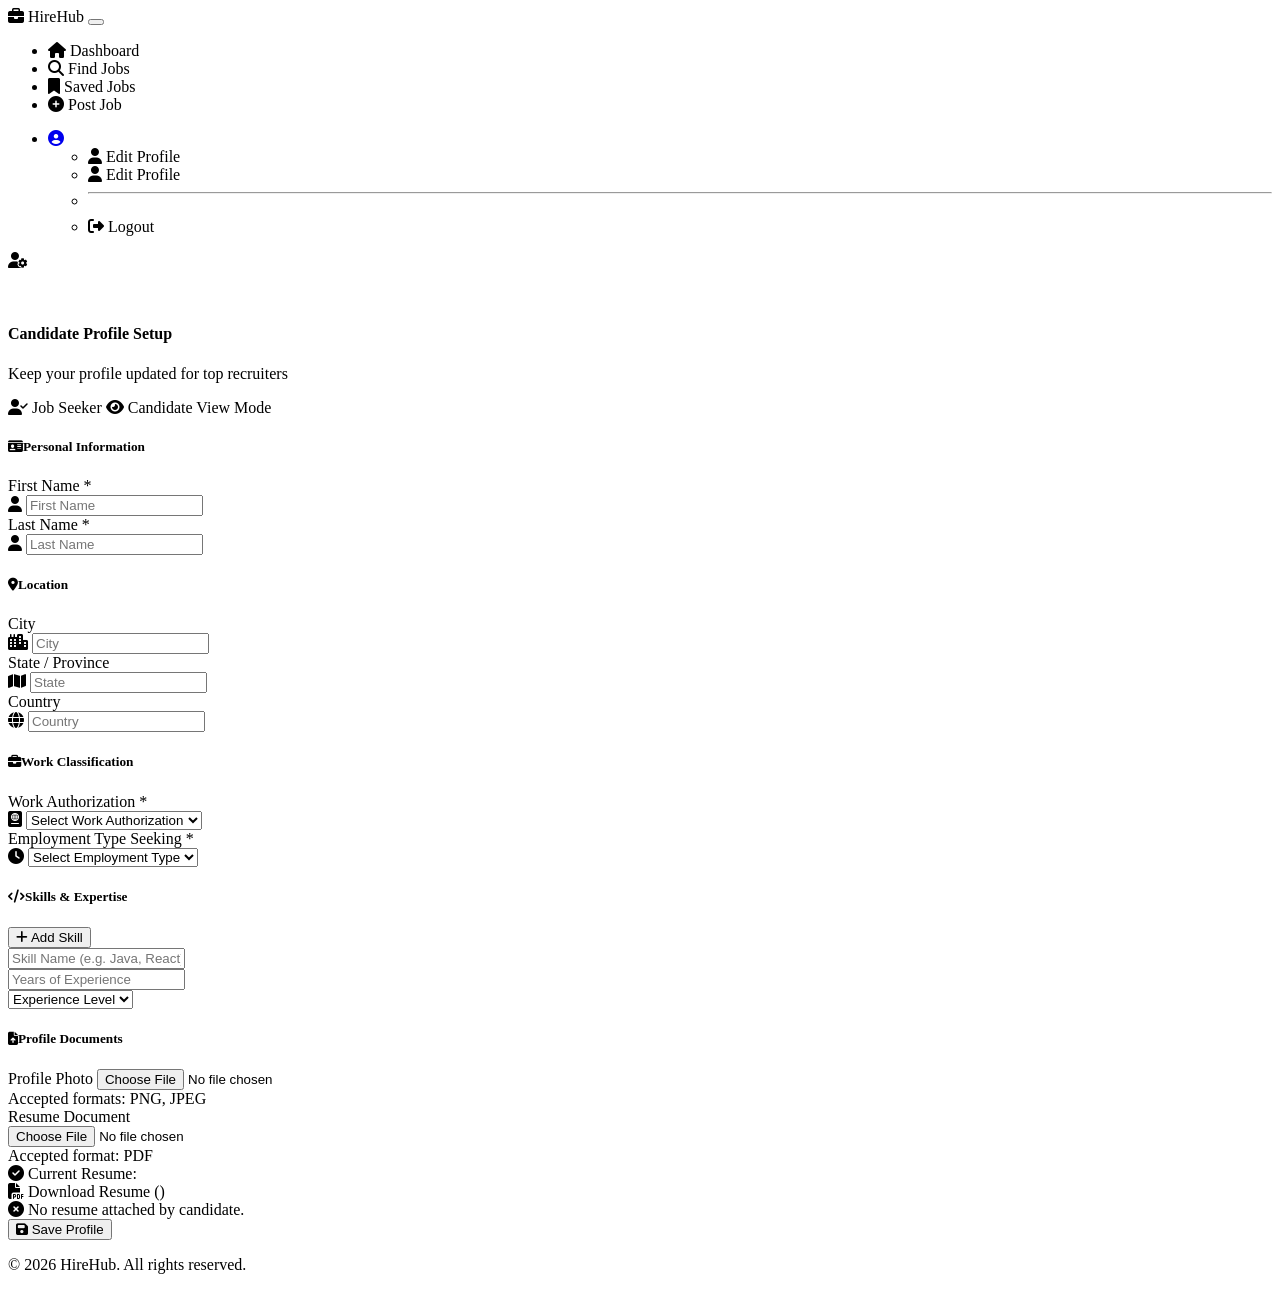
<file: src/main/resources/templates/job-seeker-profile.html>
<!DOCTYPE html>
<html lang="en" xmlns="http://www.w3.org/1999/xhtml" xmlns:th="https://www.thymeleaf.org/" xmlns:sec="http://www.thymeleaf.org/extras/spring-security">
<head>
    <meta charset="UTF-8"/>
    <meta name="viewport" content="width=device-width, initial-scale=1"/>
    <title>Candidate Profile - HireHub</title>
    
    <link rel="stylesheet" th:href="@{/webjars/bootstrap/css/bootstrap.min.css}"/>
    <link rel="stylesheet" href="https://cdnjs.cloudflare.com/ajax/libs/font-awesome/6.4.0/css/all.min.css"/>
    <link href="https://fonts.googleapis.com/css2?family=Plus+Jakarta+Sans:wght@300;400;500;600;700;800&display=swap" rel="stylesheet"/>
    <link rel="stylesheet" th:href="@{/css/styles.css}"/>
</head>

<body class="bg-light min-vh-100 d-flex flex-column">

    <!-- Navigation Header -->
    <nav class="navbar navbar-expand-lg navbar-dark bg-dark sticky-top hh-navbar shadow-sm">
        <div class="container">
            <a class="navbar-brand d-flex align-items-center" th:href="@{/dashboard/}">
                <i class="fa-solid fa-briefcase me-2 text-primary fs-4"></i>
                <span class="fw-bold fs-4 text-white">Hire<span class="text-primary">Hub</span></span>
            </a>
            <button class="navbar-toggler border-0" type="button" data-bs-toggle="collapse" data-bs-target="#navbarNav">
                <span class="navbar-toggler-icon"></span>
            </button>
            <div class="collapse navbar-collapse" id="navbarNav">
                <ul class="navbar-nav me-auto">
                    <li class="nav-item">
                        <a class="nav-link fw-medium" th:href="@{/dashboard/}"><i class="fa-solid fa-house me-1"></i> Dashboard</a>
                    </li>
                    <li class="nav-item">
                        <a class="nav-link fw-medium" th:href="@{/global-search/}"><i class="fa-solid fa-magnifying-glass me-1"></i> Find Jobs</a>
                    </li>
                    <li class="nav-item" sec:authorize="hasAuthority('Job Seeker')">
                        <a class="nav-link fw-medium" th:href="@{/saved-jobs/}"><i class="fa-solid fa-bookmark me-1"></i> Saved Jobs</a>
                    </li>
                    <li class="nav-item" sec:authorize="hasAuthority('Recruiter')">
                        <a class="nav-link fw-medium" th:href="@{/dashboard/add}"><i class="fa-solid fa-plus-circle me-1"></i> Post Job</a>
                    </li>
                </ul>
                <ul class="navbar-nav align-items-center">
                    <li class="nav-item dropdown">
                        <a class="nav-link dropdown-toggle d-flex align-items-center gap-2" href="#" id="userDropdown" role="button" data-bs-toggle="dropdown" aria-expanded="false">
                            <i class="fa-solid fa-circle-user fs-4 text-primary"></i>
                        </a>
                        <ul class="dropdown-menu dropdown-menu-end shadow border-0 rounded-3">
                            <li sec:authorize="hasAuthority('Job Seeker')">
                                <a class="dropdown-item py-2 fw-medium active" th:href="@{/job-seeker-profile/}"><i class="fa-solid fa-user me-2 text-primary"></i> Edit Profile</a>
                            </li>
                            <li sec:authorize="hasAuthority('Recruiter')">
                                <a class="dropdown-item py-2 fw-medium" th:href="@{/recruiter-profile/}"><i class="fa-solid fa-user me-2 text-primary"></i> Edit Profile</a>
                            </li>
                            <li><hr class="dropdown-divider my-1"></li>
                            <li>
                                <a class="dropdown-item py-2 text-danger fw-medium" th:href="@{/logout}"><i class="fa-solid fa-right-from-bracket me-2"></i> Logout</a>
                            </li>
                        </ul>
                    </li>
                </ul>
            </div>
        </div>
    </nav>

    <!-- Page Content Container -->
    <main class="container py-4 flex-grow-1">
        <div class="row justify-content-center">
            <div class="col-lg-10 col-xl-9">
                <div class="card border-0 shadow-sm rounded-4 overflow-hidden">
                    <div class="card-header bg-dark text-white p-4 d-flex align-items-center justify-content-between">
                        <div class="d-flex align-items-center gap-3">
                            <div class="bg-primary text-white rounded-circle d-flex align-items-center justify-content-center" style="width: 52px; height: 52px;">
                                <i class="fa-solid fa-user-gear fs-4"></i>
                            </div>
                            <div>
                                <h4 class="mb-0 fw-bold text-white">Candidate Profile Setup</h4>
                                <p class="text-white-50 mb-0 small">Keep your profile updated for top recruiters</p>
                            </div>
                        </div>
                        <span class="badge bg-primary-subtle text-primary border border-primary px-3 py-2 rounded-pill fw-semibold" sec:authorize="hasAuthority('Job Seeker')">
                            <i class="fa-solid fa-user-check me-1"></i> Job Seeker
                        </span>
                        <span class="badge bg-secondary-subtle text-secondary border px-3 py-2 rounded-pill fw-semibold" sec:authorize="hasAuthority('Recruiter')">
                            <i class="fa-solid fa-eye me-1"></i> Candidate View Mode
                        </span>
                    </div>

                    <div class="card-body p-4 p-md-5">
                        <form th:action="@{/job-seeker-profile/addNew}" th:object="${profile}" method="post" enctype="multipart/form-data">
                            
                            <!-- Hidden User ID -->
                            <input id="user_account_id" th:field="*{userAccountId}" name="userAccountId" type="text" hidden />

                            <!-- Personal Information -->
                            <div class="mb-4">
                                <h5 class="fw-bold text-dark mb-3 border-bottom pb-2">
                                    <i class="fa-solid fa-id-card me-2 text-primary"></i>Personal Information
                                </h5>
                                <div class="row g-3">
                                    <div class="col-md-6">
                                        <label for="firstName" class="form-label fw-semibold text-secondary">First Name <span class="text-danger">*</span></label>
                                        <div class="input-group">
                                            <span class="input-group-text bg-light"><i class="fa-solid fa-user text-muted"></i></span>
                                            <input placeholder="First Name" id="firstName" th:field="*{firstName}" name="firstName" type="text" class="form-control" required />
                                        </div>
                                    </div>
                                    <div class="col-md-6">
                                        <label for="lastName" class="form-label fw-semibold text-secondary">Last Name <span class="text-danger">*</span></label>
                                        <div class="input-group">
                                            <span class="input-group-text bg-light"><i class="fa-solid fa-user text-muted"></i></span>
                                            <input placeholder="Last Name" id="lastName" name="lastName" th:field="*{lastName}" type="text" class="form-control" required />
                                        </div>
                                    </div>
                                </div>
                            </div>

                            <!-- Location Information -->
                            <div class="mb-4">
                                <h5 class="fw-bold text-dark mb-3 border-bottom pb-2">
                                    <i class="fa-solid fa-location-dot me-2 text-primary"></i>Location
                                </h5>
                                <div class="row g-3">
                                    <div class="col-md-4">
                                        <label class="form-label fw-semibold text-secondary">City</label>
                                        <div class="input-group">
                                            <span class="input-group-text bg-light"><i class="fa-solid fa-city text-muted"></i></span>
                                            <input placeholder="City" name="city" th:field="*{city}" type="text" class="form-control" />
                                        </div>
                                    </div>
                                    <div class="col-md-4">
                                        <label class="form-label fw-semibold text-secondary">State / Province</label>
                                        <div class="input-group">
                                            <span class="input-group-text bg-light"><i class="fa-solid fa-map text-muted"></i></span>
                                            <input placeholder="State" name="state" type="text" th:field="*{state}" class="form-control" />
                                        </div>
                                    </div>
                                    <div class="col-md-4">
                                        <label class="form-label fw-semibold text-secondary">Country</label>
                                        <div class="input-group">
                                            <span class="input-group-text bg-light"><i class="fa-solid fa-globe text-muted"></i></span>
                                            <input placeholder="Country" name="country" th:field="*{country}" type="text" class="form-control" />
                                        </div>
                                    </div>
                                </div>
                            </div>

                            <!-- Work Classification -->
                            <div class="mb-4">
                                <h5 class="fw-bold text-dark mb-3 border-bottom pb-2">
                                    <i class="fa-solid fa-briefcase me-2 text-primary"></i>Work Classification
                                </h5>
                                <div class="row g-3">
                                    <div class="col-md-6">
                                        <label class="form-label fw-semibold text-secondary">Work Authorization <span class="text-danger">*</span></label>
                                        <div class="input-group">
                                            <span class="input-group-text bg-light"><i class="fa-solid fa-passport text-muted"></i></span>
                                            <select required class="form-select" name="workAuthorization" th:field="*{workAuthorization}">
                                                <option value="" selected>Select Work Authorization</option>
                                                <option value="US Citizen">US Citizen</option>
                                                <option value="Canadian Citizen">Canadian Citizen</option>
                                                <option value="Green Card">Green Card</option>
                                                <option value="H1 Visa">H1 Visa</option>
                                                <option value="TN Permit">TN Permit</option>
                                            </select>
                                        </div>
                                    </div>
                                    <div class="col-md-6">
                                        <label class="form-label fw-semibold text-secondary">Employment Type Seeking <span class="text-danger">*</span></label>
                                        <div class="input-group">
                                            <span class="input-group-text bg-light"><i class="fa-solid fa-clock text-muted"></i></span>
                                            <select required class="form-select" name="employmentType" th:field="*{employmentType}">
                                                <option value="" selected>Select Employment Type</option>
                                                <option value="Full-Time">Full-Time</option>
                                                <option value="Part-Time">Part-Time</option>
                                                <option value="Freelance">Freelance</option>
                                            </select>
                                        </div>
                                    </div>
                                </div>
                            </div>

                            <!-- Skills Section -->
                            <div class="mb-4">
                                <div class="d-flex justify-content-between align-items-center mb-3 border-bottom pb-2">
                                    <h5 class="fw-bold text-dark mb-0">
                                        <i class="fa-solid fa-code me-2 text-primary"></i>Skills & Expertise
                                    </h5>
                                    <button type="button" class="btn btn-sm btn-outline-primary rounded-pill px-3" id="addSkill" sec:authorize="hasAuthority('Job Seeker')">
                                        <i class="fa-solid fa-plus me-1"></i> Add Skill
                                    </button>
                                </div>

                                <div class="parent">
                                    <div id="skill-repeat" th:each="skills, iterStat : *{skills}">
                                        <div class="row g-2 mb-3 align-items-center">
                                            <div class="col-md-4">
                                                <input type="text" th:field="*{skills[__${iterStat.index}__].id}" hidden />
                                                <input placeholder="Skill Name (e.g. Java, React)" type="text" class="form-control" th:field="*{skills[__${iterStat.index}__].name}" />
                                            </div>
                                            <div class="col-md-4">
                                                <input placeholder="Years of Experience" type="text" class="form-control" th:field="*{skills[__${iterStat.index}__].yearsOfExperience}" />
                                            </div>
                                            <div class="col-md-4">
                                                <select class="form-select" th:field="*{skills[__${iterStat.index}__].experienceLevel}">
                                                    <option value="Experience Level" selected>Experience Level</option>
                                                    <option value="Beginner">Beginner</option>
                                                    <option value="Intermediate">Intermediate</option>
                                                    <option value="Advance">Advance</option>
                                                </select>
                                            </div>
                                        </div>
                                    </div>
                                </div>
                            </div>

                            <!-- Profile Photo & Resume -->
                            <div class="mb-4">
                                <h5 class="fw-bold text-dark mb-3 border-bottom pb-2">
                                    <i class="fa-solid fa-file-arrow-up me-2 text-primary"></i>Profile Documents
                                </h5>
                                <div class="row g-3">
                                    <div class="col-md-6" sec:authorize="hasAuthority('Job Seeker')">
                                        <label class="form-label fw-semibold text-secondary">Profile Photo</label>
                                        <input type="file" name="image" class="form-control" accept="image/png, image/jpeg" />
                                        <input type="text" name="profilePhoto" th:field="*{profilePhoto}" class="form-control" hidden/>
                                        <div class="form-text">Accepted formats: PNG, JPEG</div>
                                    </div>
                                    <div class="col-md-6">
                                        <label class="form-label fw-semibold text-secondary">Resume Document</label>
                                        <div sec:authorize="hasAuthority('Job Seeker')">
                                            <input type="file" name="pdf" class="form-control" accept="application/pdf" />
                                            <input type="text" name="resume" th:field="*{resume}" class="form-control" hidden/>
                                            <div class="form-text">Accepted format: PDF</div>
                                            <div th:if="${profile.resume != null and profile.resume != ''}" class="mt-2 text-success small">
                                                <i class="fa-solid fa-circle-check me-1"></i> Current Resume: <span class="fw-semibold" th:text="${profile.resume}"></span>
                                            </div>
                                        </div>
                                        <div sec:authorize="hasAuthority('Recruiter')" class="mt-1">
                                            <div th:if="${profile.resume != null and profile.resume != ''}">
                                                <a class="btn btn-outline-primary" th:href="@{|/job-seeker-profile/downloadResume?fileName=${profile.resume}&userID=${profile.userAccountId}|}">
                                                    <i class="fa-solid fa-file-pdf me-2"></i> Download Resume (<span th:text="${profile.resume}"></span>)
                                                </a>
                                            </div>
                                            <div th:unless="${profile.resume != null and profile.resume != ''}" class="text-muted italic">
                                                <i class="fa-solid fa-circle-xmark me-1"></i> No resume attached by candidate.
                                            </div>
                                        </div>
                                    </div>
                                </div>
                            </div>

                            <!-- Submit Button -->
                            <div class="d-flex justify-content-end pt-3 border-top" sec:authorize="hasAuthority('Job Seeker')">
                                <button type="submit" id="submit2" name="submit" class="btn btn-primary btn-lg px-5 rounded-pill shadow-sm">
                                    <i class="fa-solid fa-floppy-disk me-2"></i> Save Profile
                                </button>
                            </div>
                        </form>
                    </div>
                </div>
            </div>
        </div>
    </main>

    <!-- Footer -->
    <footer class="bg-dark text-white-50 py-4 mt-auto">
        <div class="container text-center">
            <p class="mb-0">&copy; 2026 HireHub. All rights reserved.</p>
        </div>
    </footer>

    <!-- Scripts -->
    <script type="text/javascript" th:src="@{/webjars/jquery/jquery.min.js}"></script>
    <script type="text/javascript" th:src="@{/webjars/popper.js/umd/popper.min.js}"></script>
    <script type="text/javascript" th:src="@{/webjars/bootstrap/js/bootstrap.min.js}"></script>
    <script type="text/javascript" th:src="@{/js/main.js}"></script>

    <script sec:authorize="hasAuthority('Recruiter')">
        console.log("Disable inputs for recruiter view");
        $("input").prop("disabled", true);
        $("select").prop("disabled", true);
        $("button").prop("disabled", true);
    </script>

    <script>
        var counter = 0;
        $(document).on("click", "#addSkill", function (e) {
            e.preventDefault();
            counter++;
            var newRow = jQuery("<div id='skill-repeat'><div class='row g-2 mb-3 align-items-center'>"+
                "    <div class='col-md-4'>"+
                "     <input hidden type='text' class='form-control' name='skills["+counter+"].Id' />"+
                "     <input placeholder='Skill Name (e.g. Java, React)' type='text' class='form-control' name='skills["+counter+"].name' />"+
                "    </div>"+
                "    <div class='col-md-4'>"+
                "      <input placeholder='Years of Experience' type='text' class='form-control' name='skills["+counter+"].yearsOfExperience' />"+
                "    </div>"+
                "    <div class='col-md-4'>"+
                "      <select class='form-select' name='skills["+counter+"].experienceLevel'>"+
                "        <option value='Experience Level' selected>Experience Level</option>"+
                "        <option value='Beginner'>Beginner</option>"+
                "        <option value='Intermediate'>Intermediate</option>"+
                "        <option value='Advance'>Advance</option>"+
                "      </select>"+
                "    </div>"+
                "  </div></div>");
            $('#skill-repeat').parent('div.parent').append(newRow);
        });
    </script>
</body>
</html>
</file>
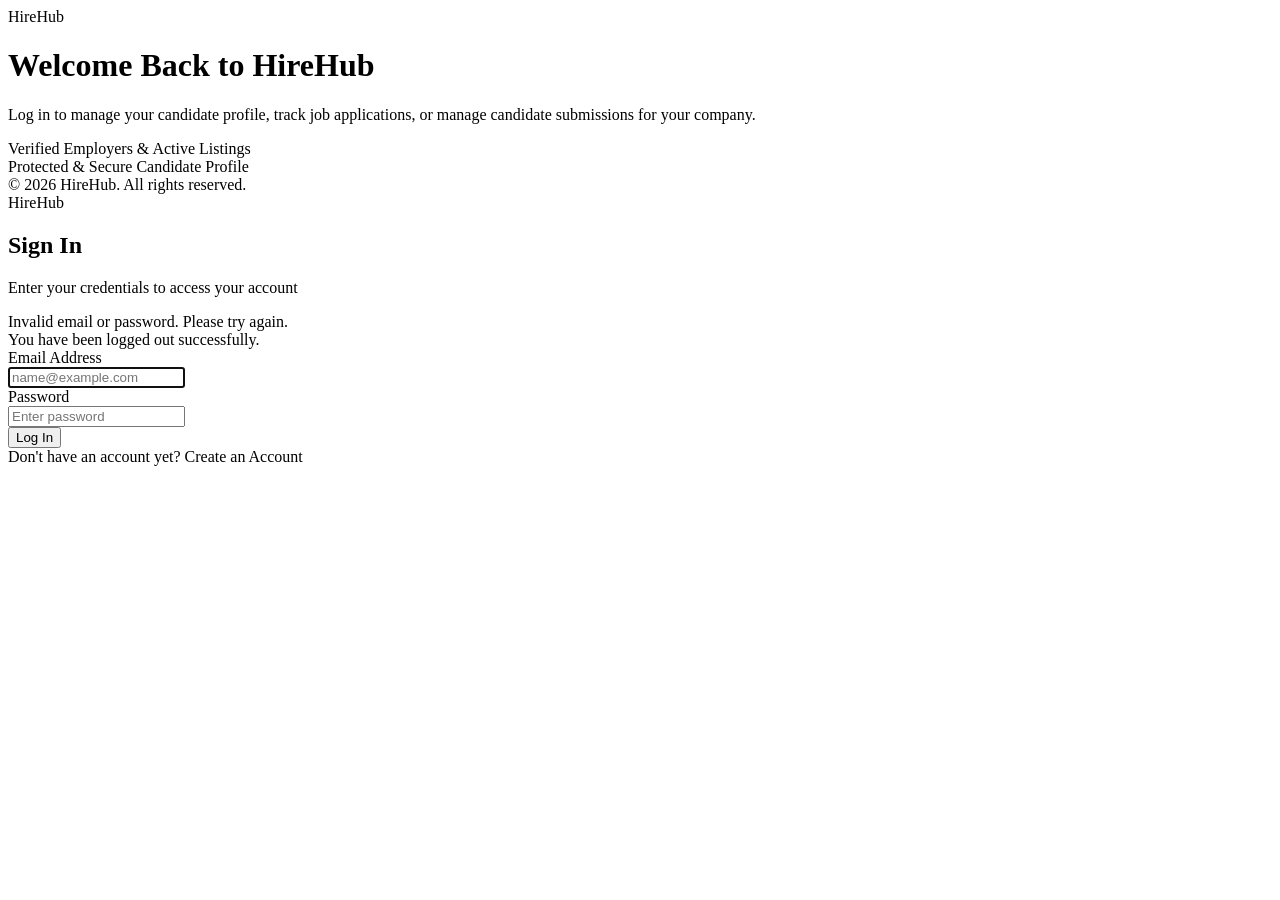
<file: src/main/resources/templates/login.html>
<!DOCTYPE html>
<html xmlns="http://www.w3.org/1999/xhtml" xmlns:th="http://www.thymeleaf.org">
<head>
    <meta charset="UTF-8"/>
    <meta name="viewport" content="width=device-width, initial-scale=1"/>
    <title>Sign In - HireHub</title>
    <link th:rel="stylesheet" th:href="@{/webjars/bootstrap/css/bootstrap.min.css}"/>
    <link th:rel="stylesheet" th:href="@{/webjars/font-awesome/css/all.css}"/>
    <link rel="stylesheet" type="text/css" th:href="@{/css/styles.css}"/>
</head>

<body class="bg-light">
<div class="container-fluid p-0">
    <div class="row g-0 min-vh-100">
        <!-- Left Banner -->
        <div class="col-lg-6 coffee_mug_background d-none d-lg-flex flex-column justify-content-between p-5">
            <div>
                <a th:href="@{/}" class="text-white text-decoration-none fw-bold fs-3 d-inline-flex align-items-center gap-2">
                    <i class="fa-solid fa-briefcase text-primary fs-2"></i>
                    <span>Hire<span class="logo_com">Hub</span></span>
                </a>
            </div>
            <div class="my-auto py-5">
                <h1 class="display-5 fw-bold mb-3">Welcome Back to HireHub</h1>
                <p class="fs-5 text-light-subtle">Log in to manage your candidate profile, track job applications, or manage candidate submissions for your company.</p>
                <div class="d-flex flex-column gap-3 mt-4">
                    <div class="d-flex align-items-center gap-3">
                        <div class="stat-icon bg-white text-primary rounded-circle p-2 fs-5"><i class="fa-solid fa-check"></i></div>
                        <span class="fs-6">Verified Employers & Active Listings</span>
                    </div>
                    <div class="d-flex align-items-center gap-3">
                        <div class="stat-icon bg-white text-primary rounded-circle p-2 fs-5"><i class="fa-solid fa-shield-halved"></i></div>
                        <span class="fs-6">Protected & Secure Candidate Profile</span>
                    </div>
                </div>
            </div>
            <div class="small text-muted">
                &copy; 2026 HireHub. All rights reserved.
            </div>
        </div>

        <!-- Right Login Form -->
        <div class="col-lg-6 d-flex align-items-center justify-content-center p-4">
            <div class="card border-0 shadow-sm p-4 p-md-5 rounded-4 w-100" style="max-width: 460px; background: white;">
                <div class="text-center mb-4">
                    <a th:href="@{/}" class="text-dark text-decoration-none fw-bold fs-3 d-inline-flex align-items-center gap-2 d-lg-none mb-3">
                        <i class="fa-solid fa-briefcase text-primary fs-3"></i>
                        <span>Hire<span class="logo_com">Hub</span></span>
                    </a>
                    <h2 class="fw-bold fs-3 text-dark">Sign In</h2>
                    <p class="text-muted small">Enter your credentials to access your account</p>
                </div>

                <!-- Alert Messages -->
                <div th:if="${param.error}" class="alert alert-danger alert-dismissible fade show text-center small mb-4" role="alert">
                    <i class="fa-solid fa-triangle-exclamation me-1"></i> Invalid email or password. Please try again.
                </div>
                <div th:if="${param.logout}" class="alert alert-success alert-dismissible fade show text-center small mb-4" role="alert">
                    <i class="fa-solid fa-circle-check me-1"></i> You have been logged out successfully.
                </div>

                <form th:action="@{/login}" method="post">
                    <div class="mb-3">
                        <label class="form-label small fw-bold text-dark">Email Address</label>
                        <div class="input-group">
                            <span class="input-group-text bg-light text-muted"><i class="fa-solid fa-envelope"></i></span>
                            <input placeholder="name@example.com" name="username" type="email" class="form-control" required autofocus/>
                        </div>
                    </div>

                    <div class="mb-4">
                        <div class="d-flex justify-content-between align-items-center mb-1">
                            <label class="form-label small fw-bold text-dark mb-0">Password</label>
                        </div>
                        <div class="input-group">
                            <span class="input-group-text bg-light text-muted"><i class="fa-solid fa-lock"></i></span>
                            <input placeholder="Enter password" name="password" type="password" class="form-control" required/>
                        </div>
                    </div>

                    <button type="submit" class="btn btn-primary w-100 py-2.5 fw-bold rounded-3 shadow-sm mb-4">
                        <i class="fa-solid fa-right-to-bracket me-2"></i> Log In
                    </button>

                    <div class="text-center text-muted small">
                        Don't have an account yet?
                        <a th:href="@{/register}" class="fw-bold text-primary text-decoration-none">Create an Account</a>
                    </div>
                </form>
            </div>
        </div>
    </div>
</div>

<script type="text/javascript" th:src="@{/webjars/jquery/jquery.min.js}"></script>
<script type="text/javascript" th:src="@{/webjars/bootstrap/js/bootstrap.bundle.min.js}"></script>
</body>
</html>
</file>
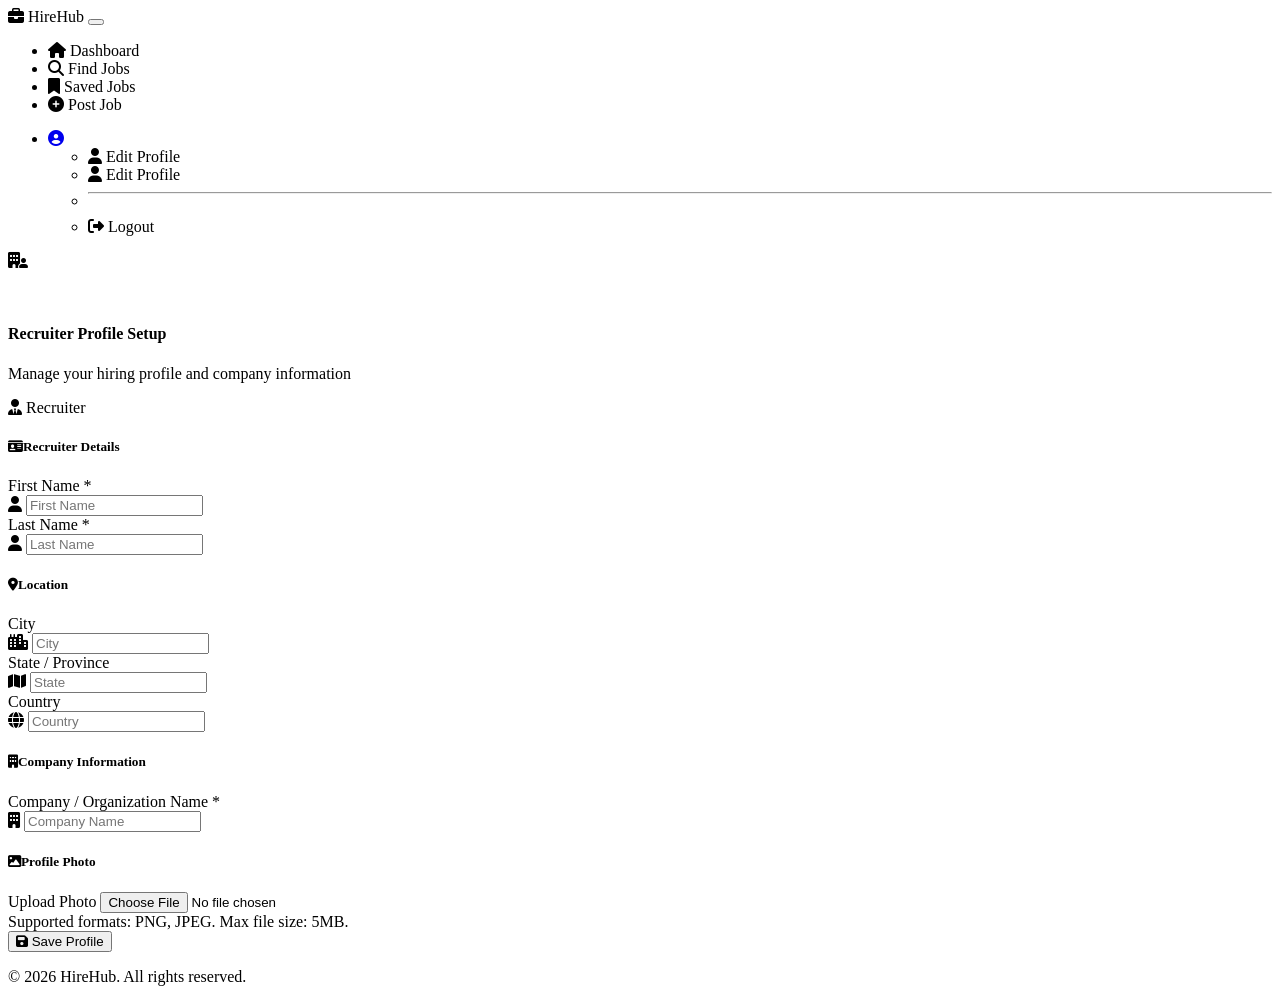
<file: src/main/resources/templates/recruiter_profile.html>
<!DOCTYPE html>
<html lang="en" xmlns="http://www.w3.org/1999/xhtml" xmlns:th="https://www.thymeleaf.org/" xmlns:sec="http://www.thymeleaf.org/extras/spring-security">
<head>
    <meta charset="UTF-8"/>
    <meta name="viewport" content="width=device-width, initial-scale=1"/>
    <title>Recruiter Profile - HireHub</title>
    
    <link rel="stylesheet" th:href="@{/webjars/bootstrap/css/bootstrap.min.css}"/>
    <link rel="stylesheet" href="https://cdnjs.cloudflare.com/ajax/libs/font-awesome/6.4.0/css/all.min.css"/>
    <link href="https://fonts.googleapis.com/css2?family=Plus+Jakarta+Sans:wght@300;400;500;600;700;800&display=swap" rel="stylesheet"/>
    <link rel="stylesheet" th:href="@{/css/styles.css}"/>
</head>

<body class="bg-light min-vh-100 d-flex flex-column">

    <!-- Navigation Header -->
    <nav class="navbar navbar-expand-lg navbar-dark bg-dark sticky-top hh-navbar shadow-sm">
        <div class="container">
            <a class="navbar-brand d-flex align-items-center" th:href="@{/dashboard/}">
                <i class="fa-solid fa-briefcase me-2 text-primary fs-4"></i>
                <span class="fw-bold fs-4 text-white">Hire<span class="text-primary">Hub</span></span>
            </a>
            <button class="navbar-toggler border-0" type="button" data-bs-toggle="collapse" data-bs-target="#navbarNav">
                <span class="navbar-toggler-icon"></span>
            </button>
            <div class="collapse navbar-collapse" id="navbarNav">
                <ul class="navbar-nav me-auto">
                    <li class="nav-item">
                        <a class="nav-link fw-medium" th:href="@{/dashboard/}"><i class="fa-solid fa-house me-1"></i> Dashboard</a>
                    </li>
                    <li class="nav-item">
                        <a class="nav-link fw-medium" th:href="@{/global-search/}"><i class="fa-solid fa-magnifying-glass me-1"></i> Find Jobs</a>
                    </li>
                    <li class="nav-item" sec:authorize="hasAuthority('Job Seeker')">
                        <a class="nav-link fw-medium" th:href="@{/saved-jobs/}"><i class="fa-solid fa-bookmark me-1"></i> Saved Jobs</a>
                    </li>
                    <li class="nav-item" sec:authorize="hasAuthority('Recruiter')">
                        <a class="nav-link fw-medium" th:href="@{/dashboard/add}"><i class="fa-solid fa-plus-circle me-1"></i> Post Job</a>
                    </li>
                </ul>
                <ul class="navbar-nav align-items-center">
                    <li class="nav-item dropdown">
                        <a class="nav-link dropdown-toggle d-flex align-items-center gap-2" href="#" id="userDropdown" role="button" data-bs-toggle="dropdown" aria-expanded="false">
                            <i class="fa-solid fa-circle-user fs-4 text-primary"></i>
                        </a>
                        <ul class="dropdown-menu dropdown-menu-end shadow border-0 rounded-3">
                            <li sec:authorize="hasAuthority('Job Seeker')">
                                <a class="dropdown-item py-2 fw-medium" th:href="@{/job-seeker-profile/}"><i class="fa-solid fa-user me-2 text-primary"></i> Edit Profile</a>
                            </li>
                            <li sec:authorize="hasAuthority('Recruiter')">
                                <a class="dropdown-item py-2 fw-medium active" th:href="@{/recruiter-profile/}"><i class="fa-solid fa-user me-2 text-primary"></i> Edit Profile</a>
                            </li>
                            <li><hr class="dropdown-divider my-1"></li>
                            <li>
                                <a class="dropdown-item py-2 text-danger fw-medium" th:href="@{/logout}"><i class="fa-solid fa-right-from-bracket me-2"></i> Logout</a>
                            </li>
                        </ul>
                    </li>
                </ul>
            </div>
        </div>
    </nav>

    <!-- Page Content Container -->
    <main class="container py-4 flex-grow-1">
        <div class="row justify-content-center">
            <div class="col-lg-9 col-xl-8">
                <div class="card border-0 shadow-sm rounded-4 overflow-hidden">
                    <div class="card-header bg-dark text-white p-4 d-flex align-items-center justify-content-between">
                        <div class="d-flex align-items-center gap-3">
                            <div class="bg-primary text-white rounded-circle d-flex align-items-center justify-content-center" style="width: 52px; height: 52px;">
                                <i class="fa-solid fa-building-user fs-4"></i>
                            </div>
                            <div>
                                <h4 class="mb-0 fw-bold text-white">Recruiter Profile Setup</h4>
                                <p class="text-white-50 mb-0 small">Manage your hiring profile and company information</p>
                            </div>
                        </div>
                        <span class="badge bg-primary-subtle text-primary border border-primary px-3 py-2 rounded-pill fw-semibold">
                            <i class="fa-solid fa-user-tie me-1"></i> Recruiter
                        </span>
                    </div>

                    <div class="card-body p-4 p-md-5">
                        <form th:action="@{/recruiter-profile/addNew}" th:object="${profile}" method="post" enctype="multipart/form-data">
                            
                            <!-- Personal Information -->
                            <div class="mb-4">
                                <h5 class="fw-bold text-dark mb-3 border-bottom pb-2">
                                    <i class="fa-solid fa-id-card me-2 text-primary"></i>Recruiter Details
                                </h5>
                                <div class="row g-3">
                                    <div class="col-md-6">
                                        <label for="firstName" class="form-label fw-semibold text-secondary">First Name <span class="text-danger">*</span></label>
                                        <div class="input-group">
                                            <span class="input-group-text bg-light"><i class="fa-solid fa-user text-muted"></i></span>
                                            <input placeholder="First Name" id="firstName" th:field="*{firstName}" name="firstName" type="text" class="form-control" required />
                                        </div>
                                    </div>
                                    <div class="col-md-6">
                                        <label for="lastName" class="form-label fw-semibold text-secondary">Last Name <span class="text-danger">*</span></label>
                                        <div class="input-group">
                                            <span class="input-group-text bg-light"><i class="fa-solid fa-user text-muted"></i></span>
                                            <input placeholder="Last Name" id="lastName" name="lastName" th:field="*{lastName}" type="text" class="form-control" required />
                                        </div>
                                    </div>
                                </div>
                            </div>

                            <!-- Location Information -->
                            <div class="mb-4">
                                <h5 class="fw-bold text-dark mb-3 border-bottom pb-2">
                                    <i class="fa-solid fa-location-dot me-2 text-primary"></i>Location
                                </h5>
                                <div class="row g-3">
                                    <div class="col-md-4">
                                        <label class="form-label fw-semibold text-secondary">City</label>
                                        <div class="input-group">
                                            <span class="input-group-text bg-light"><i class="fa-solid fa-city text-muted"></i></span>
                                            <input placeholder="City" name="city" th:field="*{city}" type="text" class="form-control" />
                                        </div>
                                    </div>
                                    <div class="col-md-4">
                                        <label class="form-label fw-semibold text-secondary">State / Province</label>
                                        <div class="input-group">
                                            <span class="input-group-text bg-light"><i class="fa-solid fa-map text-muted"></i></span>
                                            <input placeholder="State" name="state" type="text" th:field="*{state}" class="form-control" />
                                        </div>
                                    </div>
                                    <div class="col-md-4">
                                        <label class="form-label fw-semibold text-secondary">Country</label>
                                        <div class="input-group">
                                            <span class="input-group-text bg-light"><i class="fa-solid fa-globe text-muted"></i></span>
                                            <input placeholder="Country" name="country" th:field="*{country}" type="text" class="form-control" />
                                        </div>
                                    </div>
                                </div>
                            </div>

                            <!-- Company Information -->
                            <div class="mb-4">
                                <h5 class="fw-bold text-dark mb-3 border-bottom pb-2">
                                    <i class="fa-solid fa-building me-2 text-primary"></i>Company Information
                                </h5>
                                <div class="row g-3">
                                    <div class="col-12">
                                        <label for="company" class="form-label fw-semibold text-secondary">Company / Organization Name <span class="text-danger">*</span></label>
                                        <div class="input-group">
                                            <span class="input-group-text bg-light"><i class="fa-solid fa-building text-muted"></i></span>
                                            <input placeholder="Company Name" id="company" name="company" th:field="*{company}" type="text" class="form-control" required />
                                        </div>
                                    </div>
                                </div>
                            </div>

                            <!-- Profile Photo -->
                            <div class="mb-4">
                                <h5 class="fw-bold text-dark mb-3 border-bottom pb-2">
                                    <i class="fa-solid fa-image me-2 text-primary"></i>Profile Photo
                                </h5>
                                <div class="row g-3">
                                    <div class="col-12">
                                        <label class="form-label fw-semibold text-secondary">Upload Photo</label>
                                        <input type="file" name="image" class="form-control" accept="image/png, image/jpeg" />
                                        <input type="text" name="profilePhoto" th:field="*{profilePhoto}" class="form-control" hidden />
                                        <div class="form-text">Supported formats: PNG, JPEG. Max file size: 5MB.</div>
                                    </div>
                                </div>
                            </div>

                            <!-- Submit Button -->
                            <div class="d-flex justify-content-end pt-3 border-top">
                                <button type="submit" id="submit2" name="submit" class="btn btn-primary btn-lg px-5 rounded-pill shadow-sm">
                                    <i class="fa-solid fa-floppy-disk me-2"></i> Save Profile
                                </button>
                            </div>
                        </form>
                    </div>
                </div>
            </div>
        </div>
    </main>

    <!-- Footer -->
    <footer class="bg-dark text-white-50 py-4 mt-auto">
        <div class="container text-center">
            <p class="mb-0">&copy; 2026 HireHub. All rights reserved.</p>
        </div>
    </footer>

    <!-- Scripts -->
    <script type="text/javascript" th:src="@{/webjars/jquery/jquery.min.js}"></script>
    <script type="text/javascript" th:src="@{/webjars/popper.js/umd/popper.min.js}"></script>
    <script type="text/javascript" th:src="@{/webjars/bootstrap/js/bootstrap.min.js}"></script>
    <script type="text/javascript" th:src="@{/js/main.js}"></script>

</body>
</html>
</file>
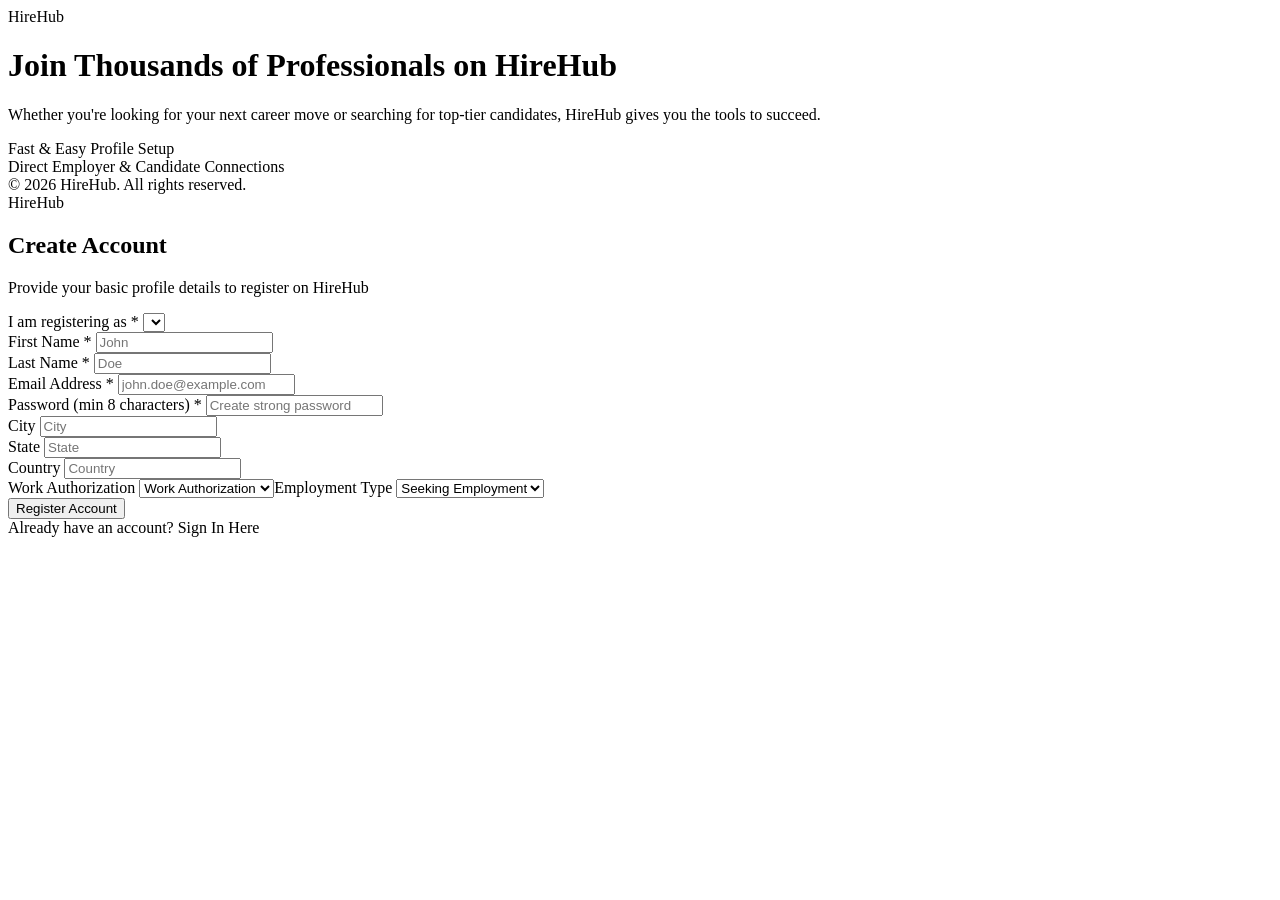
<file: src/main/resources/templates/register.html>
<!DOCTYPE html>
<html xmlns="http://www.w3.org/1999/xhtml" xmlns:th="http://www.thymeleaf.org">
<head>
    <meta charset="UTF-8"/>
    <meta name="viewport" content="width=device-width, initial-scale=1"/>
    <title>Create Account - HireHub</title>
    <link th:rel="stylesheet" th:href="@{/webjars/bootstrap/css/bootstrap.min.css}"/>
    <link th:rel="stylesheet" th:href="@{/webjars/font-awesome/css/all.css}"/>
    <link rel="stylesheet" type="text/css" th:href="@{/css/styles.css}"/>
</head>

<body class="bg-light">
<div class="container-fluid p-0">
    <div class="row g-0 min-vh-100">
        <!-- Left Banner -->
        <div class="col-lg-5 coffee_mug_background d-none d-lg-flex flex-column justify-content-between p-5">
            <div>
                <a th:href="@{/}" class="text-white text-decoration-none fw-bold fs-3 d-inline-flex align-items-center gap-2">
                    <i class="fa-solid fa-briefcase text-primary fs-2"></i>
                    <span>Hire<span class="logo_com">Hub</span></span>
                </a>
            </div>
            <div class="my-auto py-5">
                <h1 class="display-5 fw-bold mb-3">Join Thousands of Professionals on HireHub</h1>
                <p class="fs-5 text-light-subtle">Whether you're looking for your next career move or searching for top-tier candidates, HireHub gives you the tools to succeed.</p>
                <div class="d-flex flex-column gap-3 mt-4">
                    <div class="d-flex align-items-center gap-3">
                        <div class="stat-icon bg-white text-primary rounded-circle p-2 fs-5"><i class="fa-solid fa-user-check"></i></div>
                        <span class="fs-6">Fast & Easy Profile Setup</span>
                    </div>
                    <div class="d-flex align-items-center gap-3">
                        <div class="stat-icon bg-white text-primary rounded-circle p-2 fs-5"><i class="fa-solid fa-building"></i></div>
                        <span class="fs-6">Direct Employer & Candidate Connections</span>
                    </div>
                </div>
            </div>
            <div class="small text-muted">
                &copy; 2026 HireHub. All rights reserved.
            </div>
        </div>

        <!-- Right Registration Form -->
        <div class="col-lg-7 d-flex align-items-center justify-content-center p-4">
            <div class="card border-0 shadow-sm p-4 p-md-5 rounded-4 w-100" style="max-width: 620px; background: white;">
                <div class="text-center mb-4">
                    <a th:href="@{/}" class="text-dark text-decoration-none fw-bold fs-3 d-inline-flex align-items-center gap-2 d-lg-none mb-3">
                        <i class="fa-solid fa-briefcase text-primary fs-3"></i>
                        <span>Hire<span class="logo_com">Hub</span></span>
                    </a>
                    <h2 class="fw-bold fs-3 text-dark">Create Account</h2>
                    <p class="text-muted small">Provide your basic profile details to register on HireHub</p>
                </div>

                <div th:if="${error}" class="alert alert-danger alert-dismissible fade show text-center small mb-4" role="alert" th:text="${error}">
                </div>

                <form th:action="@{/register/new}" th:object="${user}" method="post">
                    <!-- Account Role Selection -->
                    <div class="mb-3">
                        <label class="form-label small fw-bold text-dark">I am registering as *</label>
                        <select required class="form-select form-select-lg fs-6" th:field="*{userTypeId}" id="userTypeIdSelect">
                            <th:block th:each="userType :${getAllTypes}">
                                <option th:text="${userType.userTypeName}" th:value="${userType.userTypeId}"></option>
                            </th:block>
                        </select>
                    </div>

                    <!-- Personal Information -->
                    <div class="row g-2 mb-3">
                        <div class="col-md-6">
                            <label class="form-label small fw-bold text-dark">First Name *</label>
                            <input placeholder="John" id="firstName" name="firstName" th:value="${firstName}" type="text" class="form-control" required/>
                        </div>
                        <div class="col-md-6">
                            <label class="form-label small fw-bold text-dark">Last Name *</label>
                            <input placeholder="Doe" id="lastName" name="lastName" th:value="${lastName}" type="text" class="form-control" required/>
                        </div>
                    </div>

                    <!-- Credentials -->
                    <div class="mb-3">
                        <label class="form-label small fw-bold text-dark">Email Address *</label>
                        <input placeholder="john.doe@example.com" name="email" th:field="*{email}" type="email" class="form-control" required/>
                    </div>

                    <div class="mb-3">
                        <label class="form-label small fw-bold text-dark">Password (min 8 characters) *</label>
                        <input minlength="8" placeholder="Create strong password" name="password" th:field="*{password}" type="password" class="form-control" required/>
                    </div>

                    <!-- Location -->
                    <div class="row g-2 mb-3">
                        <div class="col-md-4">
                            <label class="form-label small fw-bold text-dark">City</label>
                            <input placeholder="City" id="city" name="city" th:value="${city}" type="text" class="form-control"/>
                        </div>
                        <div class="col-md-4">
                            <label class="form-label small fw-bold text-dark">State</label>
                            <input placeholder="State" id="state" name="state" th:value="${state}" type="text" class="form-control"/>
                        </div>
                        <div class="col-md-4">
                            <label class="form-label small fw-bold text-dark">Country</label>
                            <input placeholder="Country" id="country" name="country" th:value="${country}" type="text" class="form-control"/>
                        </div>
                    </div>

                    <!-- Recruiter Specific Fields -->
                    <div id="recruiterFields" class="mb-3" style="display: none;">
                        <label class="form-label small fw-bold text-dark">Company Name</label>
                        <input placeholder="TechCorp Inc." id="company" name="company" th:value="${company}" type="text" class="form-control"/>
                    </div>

                    <!-- Job Seeker Specific Fields -->
                    <div id="jobSeekerFields" class="row g-2 mb-3" style="display: none;">
                        <div class="col-md-6">
                            <label class="form-label small fw-bold text-dark">Work Authorization</label>
                            <select class="form-select" id="workAuthorization" name="workAuthorization" th:value="${workAuthorization}">
                                <option value="" th:selected="${workAuthorization == null || workAuthorization == ''}">Work Authorization</option>
                                <option value="US Citizen" th:selected="${workAuthorization == 'US Citizen'}">US Citizen</option>
                                <option value="Canadian Citizen" th:selected="${workAuthorization == 'Canadian Citizen'}">Canadian Citizen</option>
                                <option value="Green Card" th:selected="${workAuthorization == 'Green Card'}">Green Card</option>
                                <option value="H1 Visa" th:selected="${workAuthorization == 'H1 Visa'}">H1 Visa</option>
                                <option value="TN Permit" th:selected="${workAuthorization == 'TN Permit'}">TN Permit</option>
                            </select>
                        </div>
                        <div class="col-md-6">
                            <label class="form-label small fw-bold text-dark">Employment Type</label>
                            <select class="form-select" id="employmentType" name="employmentType" th:value="${employmentType}">
                                <option value="" th:selected="${employmentType == null || employmentType == ''}">Seeking Employment</option>
                                <option value="Full-Time" th:selected="${employmentType == 'Full-Time'}">Full-time</option>
                                <option value="Part-Time" th:selected="${employmentType == 'Part-Time'}">Part-time</option>
                                <option value="Freelance" th:selected="${employmentType == 'Freelance'}">Freelance</option>
                            </select>
                        </div>
                    </div>

                    <button type="submit" class="btn btn-primary w-100 py-2.5 fw-bold rounded-3 shadow-sm mb-4">
                        <i class="fa-solid fa-user-plus me-2"></i> Register Account
                    </button>

                    <div class="text-center text-muted small">
                        Already have an account?
                        <a th:href="@{/login}" class="fw-bold text-primary text-decoration-none">Sign In Here</a>
                    </div>
                </form>
            </div>
        </div>
    </div>
</div>

<script type="text/javascript" th:src="@{/webjars/jquery/jquery.min.js}"></script>
<script type="text/javascript" th:src="@{/webjars/bootstrap/js/bootstrap.bundle.min.js}"></script>
<script>
    function toggleRoleFields() {
        var select = document.getElementById("userTypeIdSelect");
        var recruiterDiv = document.getElementById("recruiterFields");
        var jobSeekerDiv = document.getElementById("jobSeekerFields");
        if (!select || !recruiterDiv || !jobSeekerDiv) return;

        var selectedValue = select.value;
        var selectedText = select.options[select.selectedIndex] ? select.options[select.selectedIndex].text.toLowerCase() : "";

        if (selectedValue === "1" || selectedText.includes("recruiter")) {
            recruiterDiv.style.display = "block";
            jobSeekerDiv.style.display = "none";
        } else {
            recruiterDiv.style.display = "none";
            jobSeekerDiv.style.display = "flex";
        }
    }

    document.addEventListener("DOMContentLoaded", function () {
        var select = document.getElementById("userTypeIdSelect");
        if (select) {
            select.addEventListener("change", toggleRoleFields);
            toggleRoleFields();
        }
    });
</script>
</body>
</html>
</file>
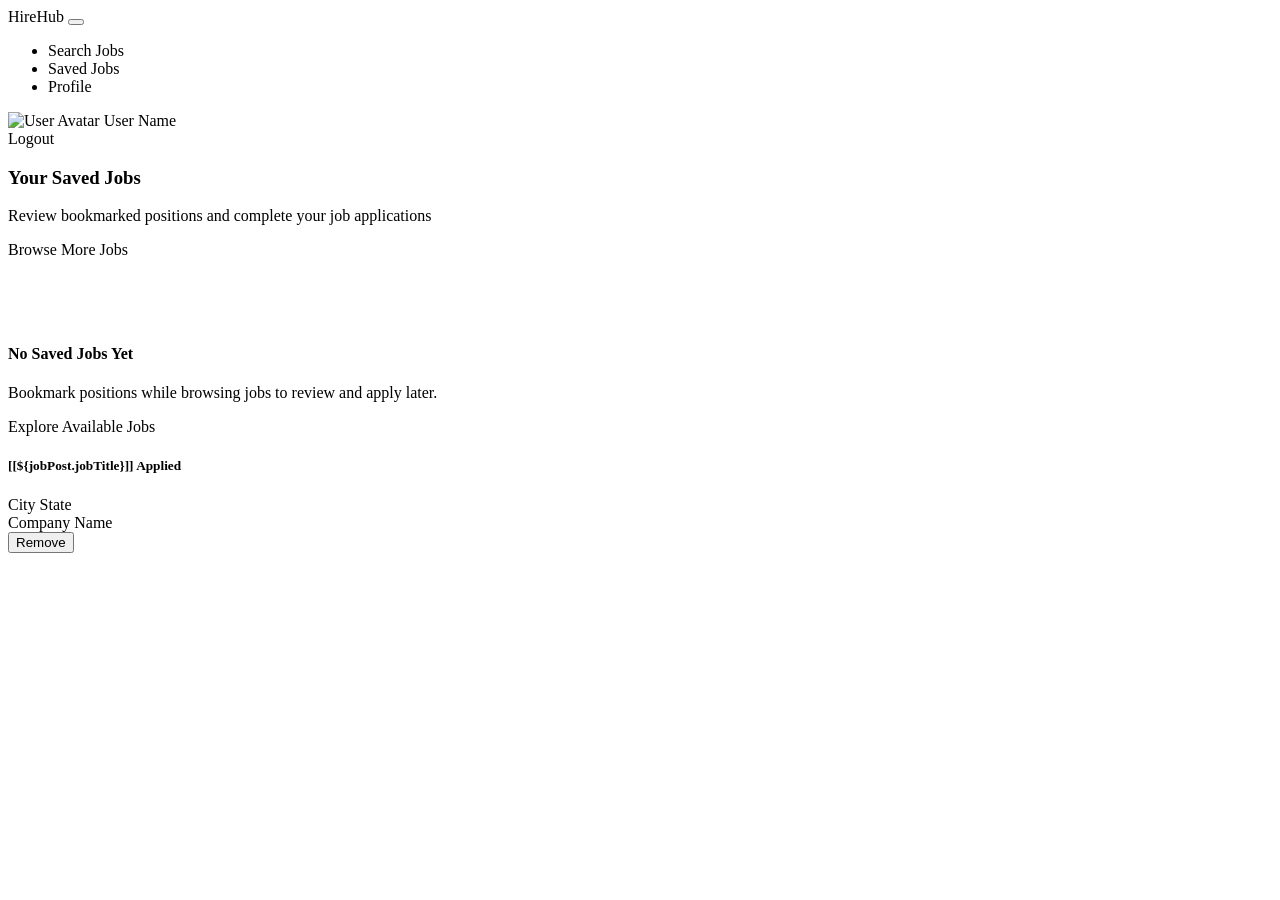
<file: src/main/resources/templates/saved-jobs.html>
<!DOCTYPE html>
<html xmlns="http://www.w3.org/1999/xhtml"
      xmlns:th="http://www.thymeleaf.org"
      xmlns:sec="http://www.thymeleaf.org/extras/spring-security">
<head>
    <meta charset="UTF-8"/>
    <meta name="viewport" content="width=device-width, initial-scale=1"/>
    <title>Saved Jobs - HireHub</title>
    <link th:rel="stylesheet" th:href="@{/webjars/bootstrap/css/bootstrap.min.css}"/>
    <link th:rel="stylesheet" th:href="@{/webjars/font-awesome/css/all.css}"/>
    <link rel="stylesheet" type="text/css" th:href="@{/css/styles.css}"/>
</head>

<body class="bg-light">
<!-- Navbar -->
<header class="navbar navbar-expand-lg navbar-dark sticky-top">
    <div class="container-fluid px-4">
        <a class="navbar-brand fw-bold fs-4 d-flex align-items-center gap-2" th:href="@{/dashboard/}">
            <i class="fa-solid fa-briefcase text-primary fs-3"></i>
            <span>Hire<span class="logo_com">Hub</span></span>
        </a>
        <button class="navbar-toggler" type="button" data-bs-toggle="collapse" data-bs-target="#navbarToggler">
            <span class="navbar-toggler-icon"></span>
        </button>

        <div class="collapse navbar-collapse" id="navbarToggler">
            <ul class="navbar-nav m-auto my-2 my-lg-0">
                <li class="nav-item" sec:authorize="hasAuthority('Job Seeker')">
                    <a class="nav-link" th:href="@{/dashboard/}"><i class="fa-solid fa-magnifying-glass me-1"></i> Search Jobs</a>
                </li>
                <li class="nav-item active" sec:authorize="hasAuthority('Job Seeker')">
                    <a class="nav-link" th:href="@{/saved-jobs/}"><i class="fa-solid fa-bookmark me-1"></i> Saved Jobs</a>
                </li>
                <li class="nav-item" sec:authorize="hasAuthority('Job Seeker')">
                    <a class="nav-link" th:href="@{/job-seeker-profile/}"><i class="fa-solid fa-user-pen me-1"></i> Profile</a>
                </li>
            </ul>

            <div class="d-flex align-items-center gap-3">
                <div class="d-flex align-items-center gap-2 text-white">
                    <img class="rounded-circle border border-2 border-primary" height="40" width="40"
                         th:if="${user != null && user.photosImagePath != null}"
                         th:src="@{${user?.photosImagePath}}" alt="User Avatar"/>
                    <span class="fw-semibold small" th:if="${user != null && user.firstName != null && user.lastName != null}"
                          th:text="${user.firstName + ' ' + user.lastName}">User Name</span>
                </div>
                <a th:href="@{/logout}" class="myBtn-light text-decoration-none">
                    <i class="fa-solid fa-right-from-bracket me-1"></i> Logout
                </a>
            </div>
        </div>
    </div>
</header>

<section class="section">
    <article class="p-4">
        <div class="box mb-4">
            <div class="d-flex align-items-center justify-content-between">
                <div>
                    <h1 class="primary-title mb-1"><i class="fa-solid fa-bookmark text-primary me-2"></i> Your Saved Jobs</h1>
                    <p class="text-muted small mb-0">Review bookmarked positions and complete your job applications</p>
                </div>
                <a th:href="@{/dashboard/}" class="btn btn-outline-primary btn-sm px-3 fw-semibold">
                    <i class="fa-solid fa-plus me-1"></i> Browse More Jobs
                </a>
            </div>
        </div>

        <div class="box">
            <!-- Empty State -->
            <div th:if="${#lists.isEmpty(jobPost)}" class="text-center py-5">
                <div class="stat-icon bg-light text-muted mx-auto mb-3" style="width:64px; height:64px; font-size:1.8rem;">
                    <i class="fa-solid fa-bookmark"></i>
                </div>
                <h4 class="fw-bold text-dark fs-5 mb-1">No Saved Jobs Yet</h4>
                <p class="text-muted small mb-3">Bookmark positions while browsing jobs to review and apply later.</p>
                <a th:href="@{/dashboard/}" class="btn btn-primary btn-sm px-4 fw-semibold shadow-sm">Explore Available Jobs</a>
            </div>

            <!-- Saved Jobs List -->
            <div th:unless="${#lists.isEmpty(jobPost)}">
                <th:block th:each="jobPost:${jobPost}">
                    <div class="job-row">
                        <div class="row align-items-center g-3">
                            <div class="col-md-4">
                                <a th:href="@{/job-details-apply/{id}(id=${jobPost.jobPostId})}" class="text-decoration-none">
                                    <h5 class="job-title mb-1 d-inline-flex align-items-center flex-wrap gap-1">
                                        [[${jobPost.jobTitle}]]
                                        <span class="badge badge-remote" sec:authorize="hasAuthority('Job Seeker')"
                                              th:if="${jobPost.isActive == true}"><i class="fa-solid fa-check me-1"></i>Applied</span>
                                    </h5>
                                </a>
                            </div>
                            <div class="col-md-3 text-start text-md-center">
                                <span class="text-muted small fw-medium">
                                    <i class="fa-solid fa-location-dot text-danger me-1"></i>
                                    <span th:text="${jobPost.jobLocationId != null ? (jobPost.jobLocationId.city + ', ' + jobPost.jobLocationId.state) : 'Not specified'}">City State</span>
                                </span>
                            </div>
                            <div class="col-md-3 text-start text-md-center">
                                <span class="badge bg-light text-dark border px-3 py-2 fw-semibold">
                                    <i class="fa-solid fa-building text-primary me-1"></i>
                                    <span th:text="${jobPost.jobCompanyId != null ? jobPost.jobCompanyId.name : 'Company'}">Company Name</span>
                                </span>
                            </div>
                            <div class="col-md-2 text-start text-md-end" sec:authorize="hasAuthority('Job Seeker')">
                                <form th:action="@{/job-details/unsave/{id}(id=${jobPost.jobPostId})}" method="post"
                                      onsubmit="return confirm('Are you sure you want to remove this job from your saved list?');">
                                    <button type="submit" class="btn btn-outline-danger btn-sm px-3 fw-semibold">
                                        <i class="fa-solid fa-trash-can me-1"></i> Remove
                                    </button>
                                </form>
                            </div>
                        </div>
                    </div>
                </th:block>
            </div>
        </div>
    </article>
</section>

<script type="text/javascript" th:src="@{/webjars/jquery/jquery.min.js}"></script>
<script type="text/javascript" th:src="@{/webjars/bootstrap/js/bootstrap.bundle.min.js}"></script>
<script type="text/javascript" th:src="@{/js/main.js}"></script>
</body>
</html>
</file>
